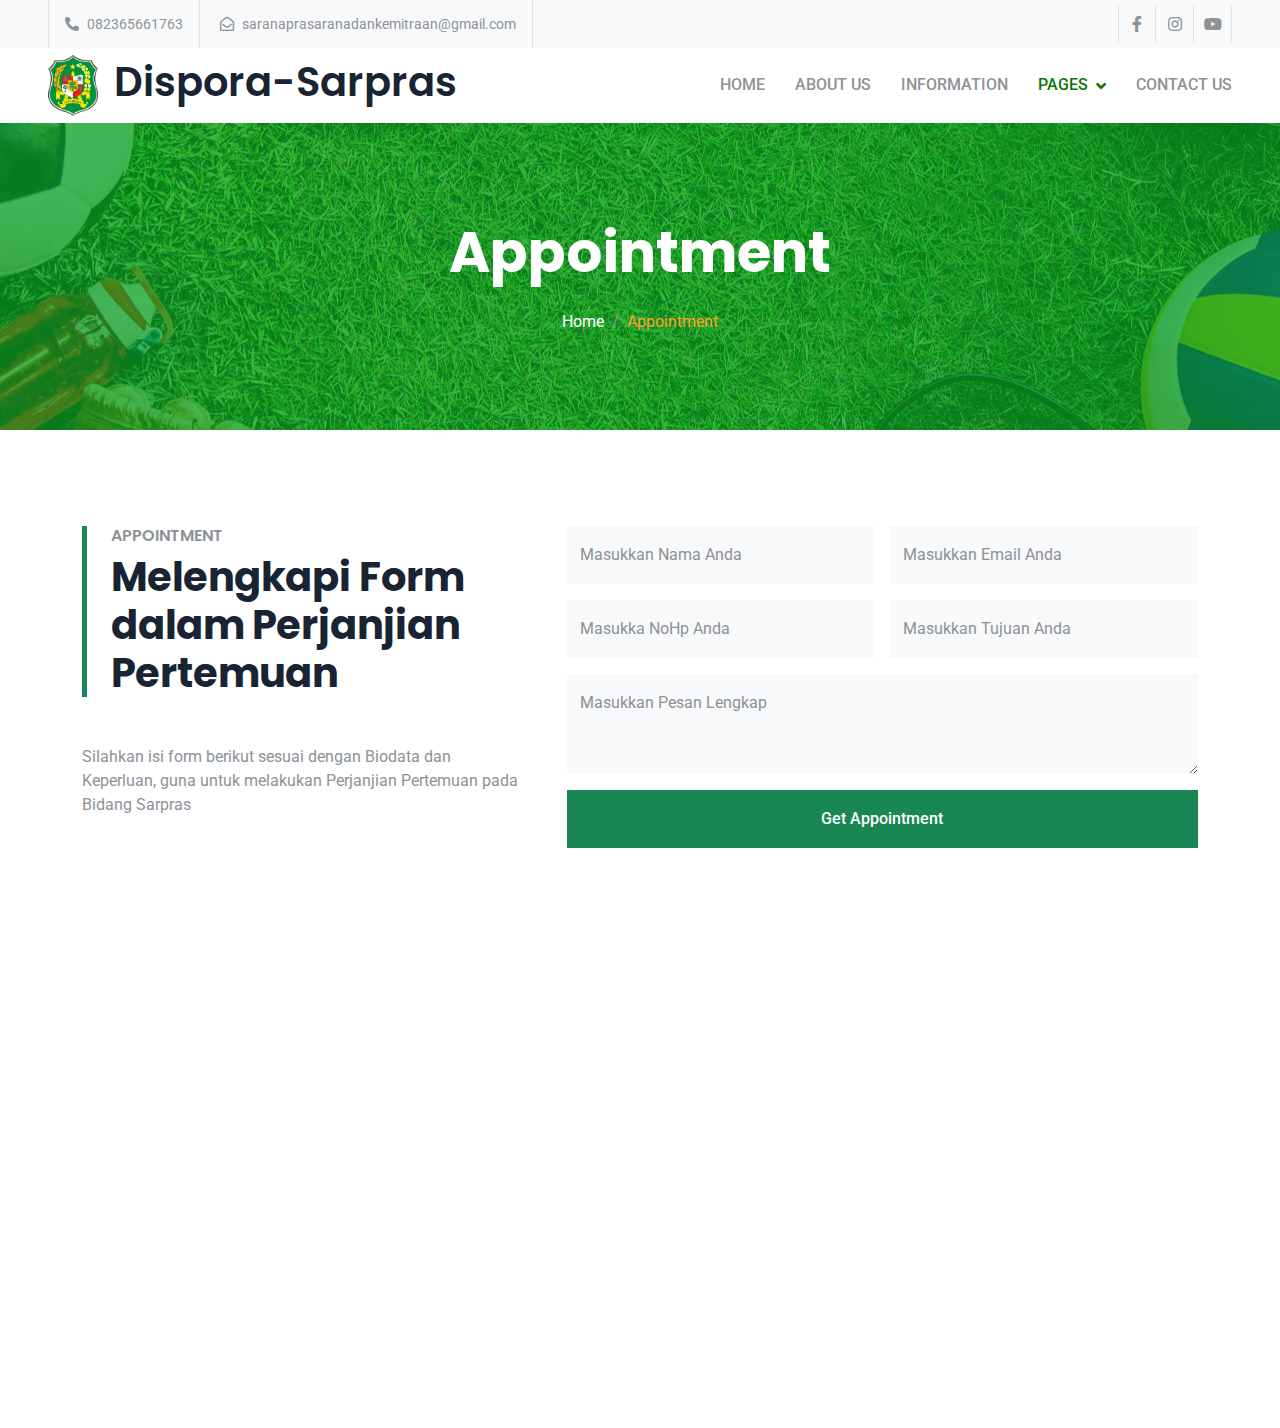
<file: web/appointment.html>
<!DOCTYPE html>
<html lang="en">
  <head>
    <meta charset="utf-8" />
    
    <!-- icon title -->
    <link href="../img/logodispora.png" rel="icon">

    <title>Website-Sarpras</title>
    <meta content="width=device-width, initial-scale=1.0" name="viewport" />
    <meta content="" name="keywords" />
    <meta content="" name="description" />

    <!-- Favicon -->
    <link href="../img/favicon.ico" rel="icon" />

    <!-- Google Web Fonts -->
    <link rel="preconnect" href="https://fonts.googleapis.com" />
    <link rel="preconnect" href="https://fonts.gstatic.com" crossorigin />
    <link
      href="https://fonts.googleapis.com/css2?family=Roboto:wght@400;500&family=Poppins:wght@600;700&display=swap"
      rel="stylesheet"
    />

    <!-- Icon Font Stylesheet -->
    <link
      href="https://cdnjs.cloudflare.com/ajax/libs/font-awesome/5.10.0/css/all.min.css"
      rel="stylesheet"
    />
    <link
      href="https://cdn.jsdelivr.net/npm/bootstrap-icons@1.4.1/font/bootstrap-icons.css"
      rel="stylesheet"
    />

    <!-- Libraries Stylesheet -->
    <link href="../lib/animate/animate.min.css" rel="stylesheet" />
    <link href="../lib/owlcarousel/assets/owl.carousel.min.css" rel="stylesheet" />

    <!-- Customized Bootstrap Stylesheet -->
    <link href="../css/bootstrap.min.css" rel="stylesheet" />

    <!-- Template Stylesheet -->
    <link href="../css/style.css" rel="stylesheet" />
  </head>

  <body>
    <!-- Spinner Start -->
    <div
      id="spinner"
      class="show bg-white position-fixed translate-middle w-100 vh-100 top-50 start-50 d-flex align-items-center justify-content-center"
    >
      <div class="spinner-grow text-primary" role="status"></div>
    </div>
    <!-- Spinner End -->

    <!-- Topbar Start -->
    <div class="container-fluid bg-light p-0">
      <div class="row gx-0 d-none d-lg-flex">
        <div class="col-lg-7 px-5 text-start">
          <div
            class="h-100 d-inline-flex align-items-center border-start border-end px-3"
          >
            <small class="fa fa-phone-alt me-2"></small>
            <small>082365661763</small>
          </div>
          <div class="h-100 d-inline-flex align-items-center border-end px-3">
            <small class="far fa-envelope-open me-2"></small>
            <small>saranaprasaranadankemitraan@gmail.com</small>
          </div>
          <div class="h-100 d-inline-flex align-items-center border-end px-3">
            <small class="far fa-clock me-2"></small>
            <small>Mon - Sat : 08.30 AM - 4.30 PM</small>
          </div>
          <div class="h-100 d-inline-flex align-items-center border-end px-3">
            <small class="far fa-clock me-2"></small>
            <small>Friday : 08.30 AM - 05 PM</small>
          </div>
        </div>
        <div class="col-lg-5 px-5 text-end">
          <div class="h-100 d-inline-flex align-items-center">
            <a class="btn btn-square border-end border-start" href="https://m.facebook.com/dispora.dispora.376?tsid=0.33806257184410815&source=result"
              ><i class="fab fa-facebook-f"></i
            ></a>
            <a class="btn btn-square border-end" href="https://www.instagram.com/dispora_kota_medan/"
              ><i class="fab fa-instagram"></i
            ></a>
            <a class="btn btn-square border-end" href="https://www.youtube.com/channel/UC7QMTHBjwLlf4AtPaxo3VzQ"
              ><i class="fab fa-youtube"></i
            ></a>
          </div>
        </div>
      </div>
    </div>
    <!-- Topbar End -->

    <!-- Navbar Start -->
    <nav
      class="navbar navbar-expand-lg bg-white navbar-light sticky-top px-4 px-lg-5 py-lg-0">
      <a href="../index.html" class="navbar-brand d-flex align-items-center">
        <h1 class="m-0">
          <i class="text-primary me-3"><img src="../img/logodispora.png" alt="" width="50"></i>Dispora-Sarpras
        </h1>
      </a>
      <button
        type="button"
        class="navbar-toggler"
        data-bs-toggle="collapse"
        data-bs-target="#navbarCollapse"
      >
        <span class="navbar-toggler-icon"></span>
      </button>
      <div class="collapse navbar-collapse" id="navbarCollapse">
        <div class="navbar-nav ms-auto py-3 py-lg-0">
          <a href="../index.html" class="nav-item nav-link">Home</a>
          <a href="about.html" class="nav-item nav-link">About Us</a>
          <a href="info.html" class="nav-item nav-link">Information</a>
          <div class="nav-item dropdown">
            <a
              href="#"
              class="nav-link dropdown-toggle active"
              data-bs-toggle="dropdown"
              >Pages</a
            >
            <div class="dropdown-menu bg-light m-0">
              <a href="appointment.html" class="dropdown-item active">Appointment</a>
              <a href="galeri.html" class="dropdown-item">Gallery</a>
              <a href="team.html" class="dropdown-item">Our Team</a>
            </div>
          </div>
          <a href="contact.html" class="nav-item nav-link">Contact Us</a>
        </div>
      </div>
    </nav>
    <!-- Navbar End -->

    <!-- Page Header Start -->
    <div
      class="container-fluid page-header py-5 mb-5 wow fadeIn"
      data-wow-delay="0.1s"
    >
      <div class="container text-center py-5">
        <h1 class="display-4 text-white animated slideInDown mb-4">
          Appointment
        </h1>
        <nav aria-label="breadcrumb animated slideInDown">
          <ol class="breadcrumb justify-content-center mb-0">
            <li class="breadcrumb-item">
              <a class="text-white" href="../index.html">Home</a>
            </li>
            <li class="breadcrumb-item text-primary active" aria-current="page">
              Appointment
            </li>
          </ol>
        </nav>
      </div>
    </div>
    <!-- Page Header End -->

    <!-- Appointment Start -->
    <section id="appointment">
      <div class="container-xxl py-5">
      <div class="container">
        <div class="row g-5">
          <div class="col-lg-5 col-md-6 wow fadeInUp" data-wow-delay="0.1s">
            <div class="border-start border-5 border-success ps-4 mb-5">
              <h6 class="text-body text-uppercase mb-2">Appointment</h6>
                <h1 class="display-6 text-dark mb-0">
                  Melengkapi Form dalam Perjanjian Pertemuan
                </h1>
              </div>
              <p class="text-secondary mb-0">
                Silahkan isi form berikut sesuai dengan
                Biodata dan Keperluan, guna untuk melakukan Perjanjian Pertemuan
                pada Bidang Sarpras
              </p>
            </div>
            <div class="col-lg-7 col-md-6 wow fadeIn" data-wow-delay="0.5s">
              <form 
              id="appointment-form" 
              action="https://formspree.io/f/mlevgraj" 
              method="POST">
                <div class="row g-3">
                  <div class="col-sm-6">
                    <div class="form-floating">
                      <input
                        type="text"
                        name="nama"
                        class="form-control bg-light border-0"
                        id="nama"
                        placeholder="Gurdian Name"
                      />
                      <label for="gname">Masukkan Nama Anda</label>
                    </div>
                  </div>
                  <div class="col-sm-6">
                    <div class="form-floating">
                      <input
                        type="email"
                        name="email"
                        class="form-control bg-light border-0"
                        id="gmail"
                        placeholder="Gurdian Email"
                      />
                      <label for="gmail">Masukkan Email Anda</label>
                    </div>
                  </div>
                  <div class="col-sm-6">
                    <div class="form-floating">
                      <input
                        type="number"
                        name="nohp"
                        class="form-control bg-light border-0"
                        id="nohp"
                        placeholder="Child Name"
                      />
                      <label for="cname">Masukka NoHp Anda</label>
                    </div>
                  </div>
                  <div class="col-sm-6">
                    <div class="form-floating">
                      <input
                        type="text"
                        name="tujuan"
                        class="form-control bg-light border-0"
                        id="tujuan"
                        placeholder="Child Age"
                      />
                      <label for="cage">Masukkan Tujuan Anda</label>
                    </div>
                  </div>
                  <div class="col-12">
                    <div class="form-floating">
                      <textarea
                        class="form-control bg-light border-0"
                        placeholder="Leave a message here"
                        id="message"
                        name="message"
                        style="height: 100px"
                      ></textarea>
                      <label for="message">Masukkan Pesan Lengkap</label>
                    </div>
                  </div>
                  <div class="col-12">
                    <button class="btn btn-success w-100 py-3" type="submit">
                      Get Appointment
                    </button>
                  </div>
                </div>
              </form>
            </div>
          </div>
        </div>
      </div>
      </section>
      <!-- Appointment End -->

    <!-- Footer Start -->
    <div class="container-fluid bg-dark footer mt-5 pt-5 wow fadeIn" data-wow-delay="0.1s">
      <div class="container py-5">
        <div class="row g-5">
          <div class="col-lg-3 col-md-6">
            <h1 class="text-white mb-4">
              <i><img src="../img/logodispora.png" alt="" width="50"></i>Sarpras
            </h1>
            <p>
              Bidang Sarpras adalah Salah satu bidang yang bekerja dari bagian  Dispora
              yang bergerak di Sarana Prasarana dan Kemitraan dalam membantu kinerja Dispora
            </p>
            <div class="d-flex pt-2">
              <a class="btn btn-square btn-outline-success me-1" href="https://m.facebook.com/dispora.dispora.376?tsid=0.33806257184410815&source=result"
                ><i class="fab fa-facebook-f"></i
              ></a>
              <a class="btn btn-square btn-outline-success me-1" href="https://www.instagram.com/dispora_kota_medan/"
                ><i class="fab fa-instagram"></i
              ></a>
              <a class="btn btn-square btn-outline-success me-1" href="https://www.youtube.com/channel/UC7QMTHBjwLlf4AtPaxo3VzQ"
              ><i class="fab fa-youtube"></i
            ></a>
            </div>
          </div>
          <div class="col-lg-3 col-md-6">
            <h4 class="text-light mb-4">Alamat</h4>
            <p>
              <i class="fa fa-map-marker-alt me-3"></i>JL IBUS RAYA NO 129B
            </p>
            <p><i class="fa fa-phone-alt me-3"></i>082365661763</p>
            <p><i class="fa fa-envelope me-3"></i>saranaprasarana<br>dankemitraan@gmail.com</p>
          </div>
          <div class="col-lg-3 col-md-6">
            <h4 class="text-light mb-4">Link Navbar</h4>
            <a class="btn btn-link" href="../web/galeri.html">Gallery</a>
            <a class="btn btn-link" href="..//web/team.html">Our Team</a>
            <a class="btn btn-link" href="../web/contact.html">contact Us</a>
            <a class="btn btn-link" href="../web/about.html">About Us</a>
            <a class="btn btn-link" href="../web/info.html">Information</a>
            <a class="btn btn-link" href="../index.html">Home</a>
          </div>
          <div class="col-lg-3 col-md-6">
            <h4 class="text-light mb-4">Pesan baru</h4>
            <p>Silahkan meneruskan Informasi Dibawah ini.</p>
            <div class="position-relative mx-auto" style="max-width: 400px">
              <a href="contact.html" class="btn btn-success">Contact Us</a >
              </button>
            </div>
          </div>
        </div>
      </div>
      <div class="container-fluid copyright">
        <div class="container">
          <div class="row">
            <div class="col-md-6 text-center text-md-start mb-3 mb-md-0">
              &copy; <a href="../index.html" class="text-success">Dinas Pemuda dan Olahraga</a>, Sarpras Website.
            </div>
          </div>
        </div>
      </div>
    </div>
    <!-- Footer End -->

    <!-- Back to Top -->
    <a href="#appointment" class="btn btn-success back-to-top"
      ><i class="bi bi-arrow-up"></i
    ></a>

    <!-- JavaScript Libraries -->
    <script src="https://code.jquery.com/jquery-3.4.1.min.js"></script>
    <script src="https://cdn.jsdelivr.net/npm/bootstrap@5.0.0/dist/js/bootstrap.bundle.min.js"></script>
    <script src="../lib/wow/wow.min.js"></script>
    <script src="../lib/easing/easing.min.js"></script>
    <script src="../lib/waypoints/waypoints.min.js"></script>
    <script src="../lib/owlcarousel/owl.carousel.min.js"></script>

    <!-- Template Javascript -->
    <script src="../js/main.js"></script>
    <!-- <script src="../js/script.js"></script> -->
  </body>
</html>
</file>
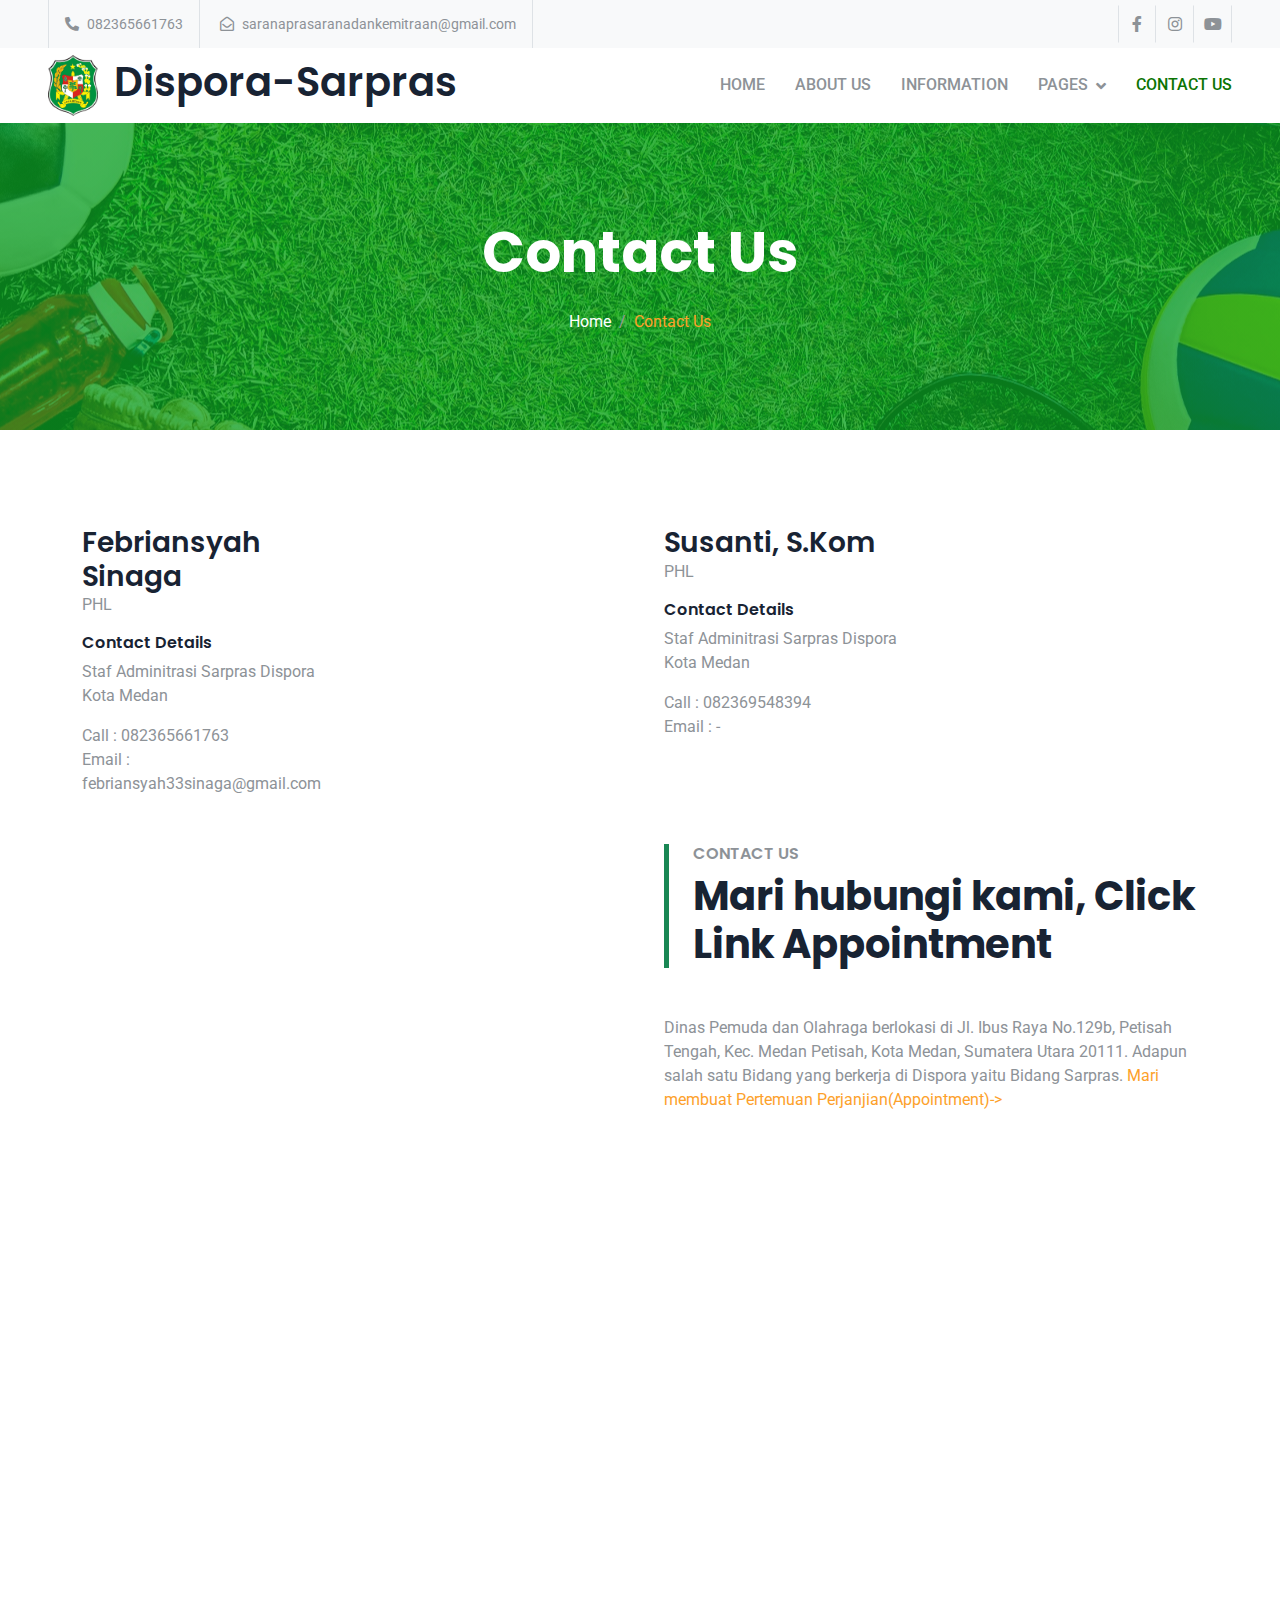
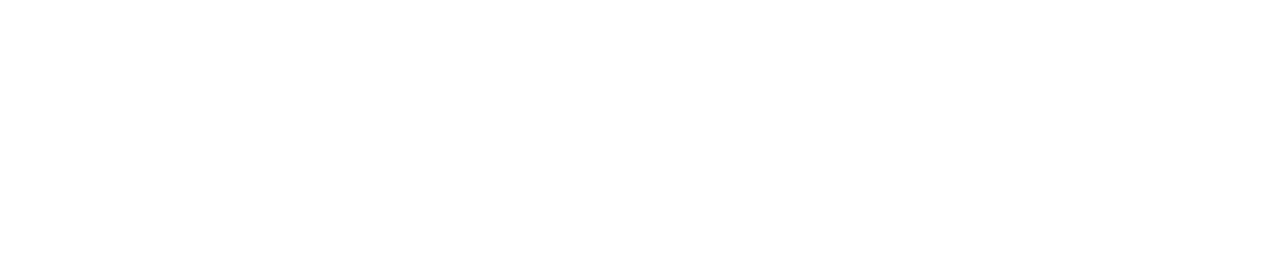
<file: web/contact.html>
<!DOCTYPE html>
<html lang="en">
  <head>
    <meta charset="utf-8" />
    
    <!-- icon title -->
    <link href="../img/logodispora.png" rel="icon">

    <title>Website-Sarpras</title>
    <meta content="width=device-width, initial-scale=1.0" name="viewport" />
    <meta content="" name="keywords" />
    <meta content="" name="description" />

    <!-- Favicon -->
    <link href="../img/favicon.ico" rel="icon" />

    <!-- Google Web Fonts -->
    <link rel="preconnect" href="https://fonts.googleapis.com" />
    <link rel="preconnect" href="https://fonts.gstatic.com" crossorigin />
    <link
      href="https://fonts.googleapis.com/css2?family=Roboto:wght@400;500&family=Poppins:wght@600;700&display=swap"
      rel="stylesheet"
    />

    <!-- Icon Font Stylesheet -->
    <link
      href="https://cdnjs.cloudflare.com/ajax/libs/font-awesome/5.10.0/css/all.min.css"
      rel="stylesheet"
    />
    <link
      href="https://cdn.jsdelivr.net/npm/bootstrap-icons@1.4.1/font/bootstrap-icons.css"
      rel="stylesheet"
    />

    <!-- Libraries Stylesheet -->
    <link href="../lib/animate/animate.min.css" rel="stylesheet" />
    <link href="../lib/owlcarousel/assets/owl.carousel.min.css" rel="stylesheet" />

    <!-- Customized Bootstrap Stylesheet -->
    <link href="../css/bootstrap.min.css" rel="stylesheet" />

    <!-- Template Stylesheet -->
    <link href="../css/style.css" rel="stylesheet" />
  </head>

  <body>
    <!-- Spinner Start -->
    <div
      id="spinner"
      class="show bg-white position-fixed translate-middle w-100 vh-100 top-50 start-50 d-flex align-items-center justify-content-center"
    >
      <div class="spinner-grow text-primary" role="status"></div>
    </div>
    <!-- Spinner End -->

    <!-- Topbar Start -->
    <div class="container-fluid bg-light p-0">
      <div class="row gx-0 d-none d-lg-flex">
        <div class="col-lg-7 px-5 text-start">
          <div
            class="h-100 d-inline-flex align-items-center border-start border-end px-3"
          >
            <small class="fa fa-phone-alt me-2"></small>
            <small>082365661763</small>
          </div>
          <div class="h-100 d-inline-flex align-items-center border-end px-3">
            <small class="far fa-envelope-open me-2"></small>
            <small>saranaprasaranadankemitraan@gmail.com</small>
          </div>
          <div class="h-100 d-inline-flex align-items-center border-end px-3">
            <small class="far fa-clock me-2"></small>
            <small>Mon - Sat : 08.30 AM - 04.30 PM</small>
          </div>
          <div class="h-100 d-inline-flex align-items-center border-end px-3">
            <small class="far fa-clock me-2"></small>
            <small>Friday : 08.30 AM - 05 PM</small>
          </div>
        </div>
        <div class="col-lg-5 px-5 text-end">
          <div class="h-100 d-inline-flex align-items-center">
            <a class="btn btn-square border-end border-start" href="https://m.facebook.com/dispora.dispora.376?tsid=0.33806257184410815&source=result"
              ><i class="fab fa-facebook-f"></i
            ></a>
            <a class="btn btn-square border-end" href="https://www.instagram.com/dispora_kota_medan/"
              ><i class="fab fa-instagram"></i
            ></a>
            <a class="btn btn-square border-end" href="https://www.youtube.com/channel/UC7QMTHBjwLlf4AtPaxo3VzQ"
              ><i class="fab fa-youtube"></i
            ></a>
          </div>
        </div>
      </div>
    </div>
    <!-- Topbar End -->

    <!-- Navbar Start -->
    <nav
      class="navbar navbar-expand-lg bg-white navbar-light sticky-top px-4 px-lg-5 py-lg-0">
      <a href="../index.html" class="navbar-brand d-flex align-items-center">
        <h1 class="m-0">
          <i class="text-primary me-3"><img src="../img/logodispora.png" alt="" width="50"></i>Dispora-Sarpras
        </h1>
      </a>
      <button
        type="button"
        class="navbar-toggler"
        data-bs-toggle="collapse"
        data-bs-target="#navbarCollapse"
      >
        <span class="navbar-toggler-icon"></span>
      </button>
      <div class="collapse navbar-collapse" id="navbarCollapse">
        <div class="navbar-nav ms-auto py-3 py-lg-0">
          <a href="../index.html" class="nav-item nav-link">Home</a>
          <a href="about.html" class="nav-item nav-link">About Us</a>
          <a href="info.html" class="nav-item nav-link">Information</a>
          <div class="nav-item dropdown">
            <a
              href="#"
              class="nav-link dropdown-toggle"
              data-bs-toggle="dropdown"
              >Pages</a
            >
            <div class="dropdown-menu bg-light m-0">
              <a href="appointment.html" class="dropdown-item">Appointment</a>
              <a href="galeri.html" class="dropdown-item">Gallery</a>
              <a href="team.html" class="dropdown-item">Our Team</a>
            </div>
          </div>
          <a href="contact.html" class="nav-item nav-link active">Contact Us</a>
        </div>
      </div>
    </nav>
    <!-- Navbar End -->

    <!-- Page Header Start -->
    <div
      class="container-fluid page-header py-5 mb-5 wow fadeIn"
      data-wow-delay="0.1s"
    >
      <div class="container text-center py-5">
        <h1 class="display-4 text-white animated slideInDown mb-4">
          Contact Us
        </h1>
        <nav aria-label="breadcrumb animated slideInDown">
          <ol class="breadcrumb justify-content-center mb-0">
            <li class="breadcrumb-item">
              <a class="text-white" href="../index.html">Home</a>
            </li>
            <li class="breadcrumb-item text-primary active" aria-current="page">
              Contact Us
            </li>
          </ol>
        </nav>
      </div>
    </div>
    <!-- Page Header End -->

    <!-- Contact Start -->
    <section id="contact">
      <div class="container-xxl py-5">
        <div class="container">
          <div class="row g-5">
            <div class="col-lg-6 wow fadeInUp" data-wow-delay="0.1s">
              <div class="row g-4 align-items-center">
                <!-- <div class="col-sm-6">
                  <img class="img-fluid" src="../img/white2.jpg" alt="" />
                </div> -->
                <div class="col-sm-6">
                  <h3 class="mb-0">Febriansyah Sinaga</h3>
                  <p>PHL</p>
                  <h6>Contact Details</h6>
                  <p>
                    Staf Adminitrasi Sarpras Dispora Kota Medan
                  </p>
                  <p class="mb-0">Call : 082365661763</p>
                  <p class="mb-0">Email : febriansyah33sinaga@gmail.com</p>
                </div>
              </div>
            </div>
            <div class="col-lg-6 wow fadeInUp" data-wow-delay="0.1s">
              <div class="row g-4 align-items-center">
                <!-- <div class="col-sm-6">
                  <img class="img-fluid" src="../img/white2.jpg" alt="" />
                </div> -->
                <div class="col-sm-6">
                  <h3 class="mb-0">Susanti, S.Kom</h3>
                  <p>PHL</p>
                  <h6>Contact Details</h6>
                  <p>
                    Staf Adminitrasi Sarpras Dispora Kota Medan
                  </p>
                  <p class="mb-0">Call : 082369548394</p>
                  <p class="mb-0">Email : -</p>
                </div>
              </div>
            </div>
            <div
              class="col-lg-6 wow fadeInUp"
              data-wow-delay="0.1s"
              style="min-height: 450px"
            >
              <div class="position-relative h-100">
                <iframe
                  class="position-relative w-100 h-100"
                  src="https://www.google.com/maps/embed?pb=!1m18!1m12!1m3!1d15927.96652839627!2d98.65653596977538!3d3.5893938000000056!2m3!1f0!2f0!3f0!3m2!1i1024!2i768!4f13.1!3m3!1m2!1s0x303131d74a3fcd35%3A0x8137b20732f1cf39!2sJl.%20Ibus%20Raya%20No.129b%2C%20Petisah%20Tengah%2C%20Kec.%20Medan%20Petisah%2C%20Kota%20Medan%2C%20Sumatera%20Utara%2020111!5e0!3m2!1sid!2sid!4v1661443657776!5m2!1sid!2sid" width="600" height="450" style="border:0;" allowfullscreen="" loading="lazy" referrerpolicy="no-referrer-when-downgrade"
                  frameborder="0"
                  style="min-height: 450px; border: 0"
                  allowfullscreen=""
                  aria-hidden="false"
                  tabindex="0"
                ></iframe>
              </div>
            </div>
            <div class="col-lg-6 wow fadeInUp" data-wow-delay="0.5s">
              <div class="border-start border-5 border-success ps-4 mb-5">
                <h6 class="text-body text-uppercase mb-2">Contact Us</h6>
                <h1 class="display-6 mb-0">
                  Mari hubungi kami, Click Link Appointment
                </h1>
              </div>
              <p class="mb-4">
                Dinas Pemuda dan Olahraga  berlokasi di Jl. Ibus Raya No.129b, Petisah Tengah, Kec. Medan Petisah, 
                Kota Medan, Sumatera Utara 20111. Adapun salah satu Bidang yang berkerja di Dispora yaitu Bidang Sarpras.
                <a href="appointment.html">Mari membuat Pertemuan Perjanjian(Appointment)-></a>
              </p>
            </div>
          </div>
        </div>
      </div>
    </section>
      <!-- Contact End -->

    <!-- Footer Start -->
    <div class="container-fluid bg-dark footer mt-5 pt-5 wow fadeIn" data-wow-delay="0.1s">
      <div class="container py-5">
        <div class="row g-5">
          <div class="col-lg-3 col-md-6">
            <h1 class="text-white mb-4">
              <i><img src="../img/logodispora.png" alt="" width="50"></i>Sarpras
            </h1>
            <p>
              Bidang Sarpras adalah Salah satu bidang yang bekerja dari bagian  Dispora
              yang bergerak di Sarana Prasarana dan Kemitraan dalam membantu kinerja Dispora
            </p>
            <div class="d-flex pt-2">
              <a class="btn btn-square btn-outline-success me-1" href="https://m.facebook.com/dispora.dispora.376?tsid=0.33806257184410815&source=result"
                ><i class="fab fa-facebook-f"></i
              ></a>
              <a class="btn btn-square btn-outline-success me-1" href="https://www.instagram.com/dispora_kota_medan/"
                ><i class="fab fa-instagram"></i
              ></a>
              <a class="btn btn-square btn-outline-success me-1" href="https://www.youtube.com/channel/UC7QMTHBjwLlf4AtPaxo3VzQ"
              ><i class="fab fa-youtube"></i
            ></a>
            </div>
          </div>
          <div class="col-lg-3 col-md-6">
            <h4 class="text-light mb-4">Alamat</h4>
            <p>
              <i class="fa fa-map-marker-alt me-3"></i>JL IBUS RAYA NO 129B
            </p>
            <p><i class="fa fa-phone-alt me-3"></i>082365661763</p>
            <p><i class="fa fa-envelope me-3"></i>saranaprasarana<br>dankemitraan@gmail.com</p>
          </div>
          <div class="col-lg-3 col-md-6">
            <h4 class="text-light mb-4">Link Navbar</h4>
            <a class="btn btn-link" href="../web/about.html">About Us</a>
            <a class="btn btn-link" href="../web/info.html">Information</a>
            <a class="btn btn-link" href="../web/appointment.html">Appointment</a>
            <a class="btn btn-link" href="../web/galeri.html">Gallery</a>
            <a class="btn btn-link" href="../web/team.html">Our Team</a>
            <a class="btn btn-link" href="../index.html">Home</a>
          </div>
          <div class="col-lg-3 col-md-6">
            <h4 class="text-light mb-4">Pesan baru</h4>
            <p>Silahkan meneruskan Informasi Dibawah ini.</p>
            <div class="position-relative mx-auto" style="max-width: 400px">
              <a href="contact.html" class="btn btn-success">Contact Us</a >
              </button>
            </div>
          </div>
        </div>
      </div>
      <div class="container-fluid copyright">
        <div class="container">
          <div class="row">
            <div class="col-md-6 text-center text-md-start mb-3 mb-md-0">
              &copy; <a href="../index.html" class="text-success">Dinas Pemuda dan Olahraga</a>, Sarpras Website.
            </div>
          </div>
        </div>
      </div>
    </div>
    <!-- Footer End -->

    <!-- Back to Top -->
    <a href="#contact" class="btn btn-success back-to-top"
      ><i class="bi bi-arrow-up"></i
    ></a>

    <!-- JavaScript Libraries -->
    <script src="https://code.jquery.com/jquery-3.4.1.min.js"></script>
    <script src="https://cdn.jsdelivr.net/npm/bootstrap@5.0.0/dist/js/bootstrap.bundle.min.js"></script>
    <script src="../lib/wow/wow.min.js"></script>
    <script src="../lib/easing/easing.min.js"></script>
    <script src="../lib/waypoints/waypoints.min.js"></script>
    <script src="../lib/owlcarousel/owl.carousel.min.js"></script>

    <!-- Template Javascript -->
    <script src="../js/main.js"></script>
    <script src="../js/main.js"></script>
  </body>
</html>
</file>
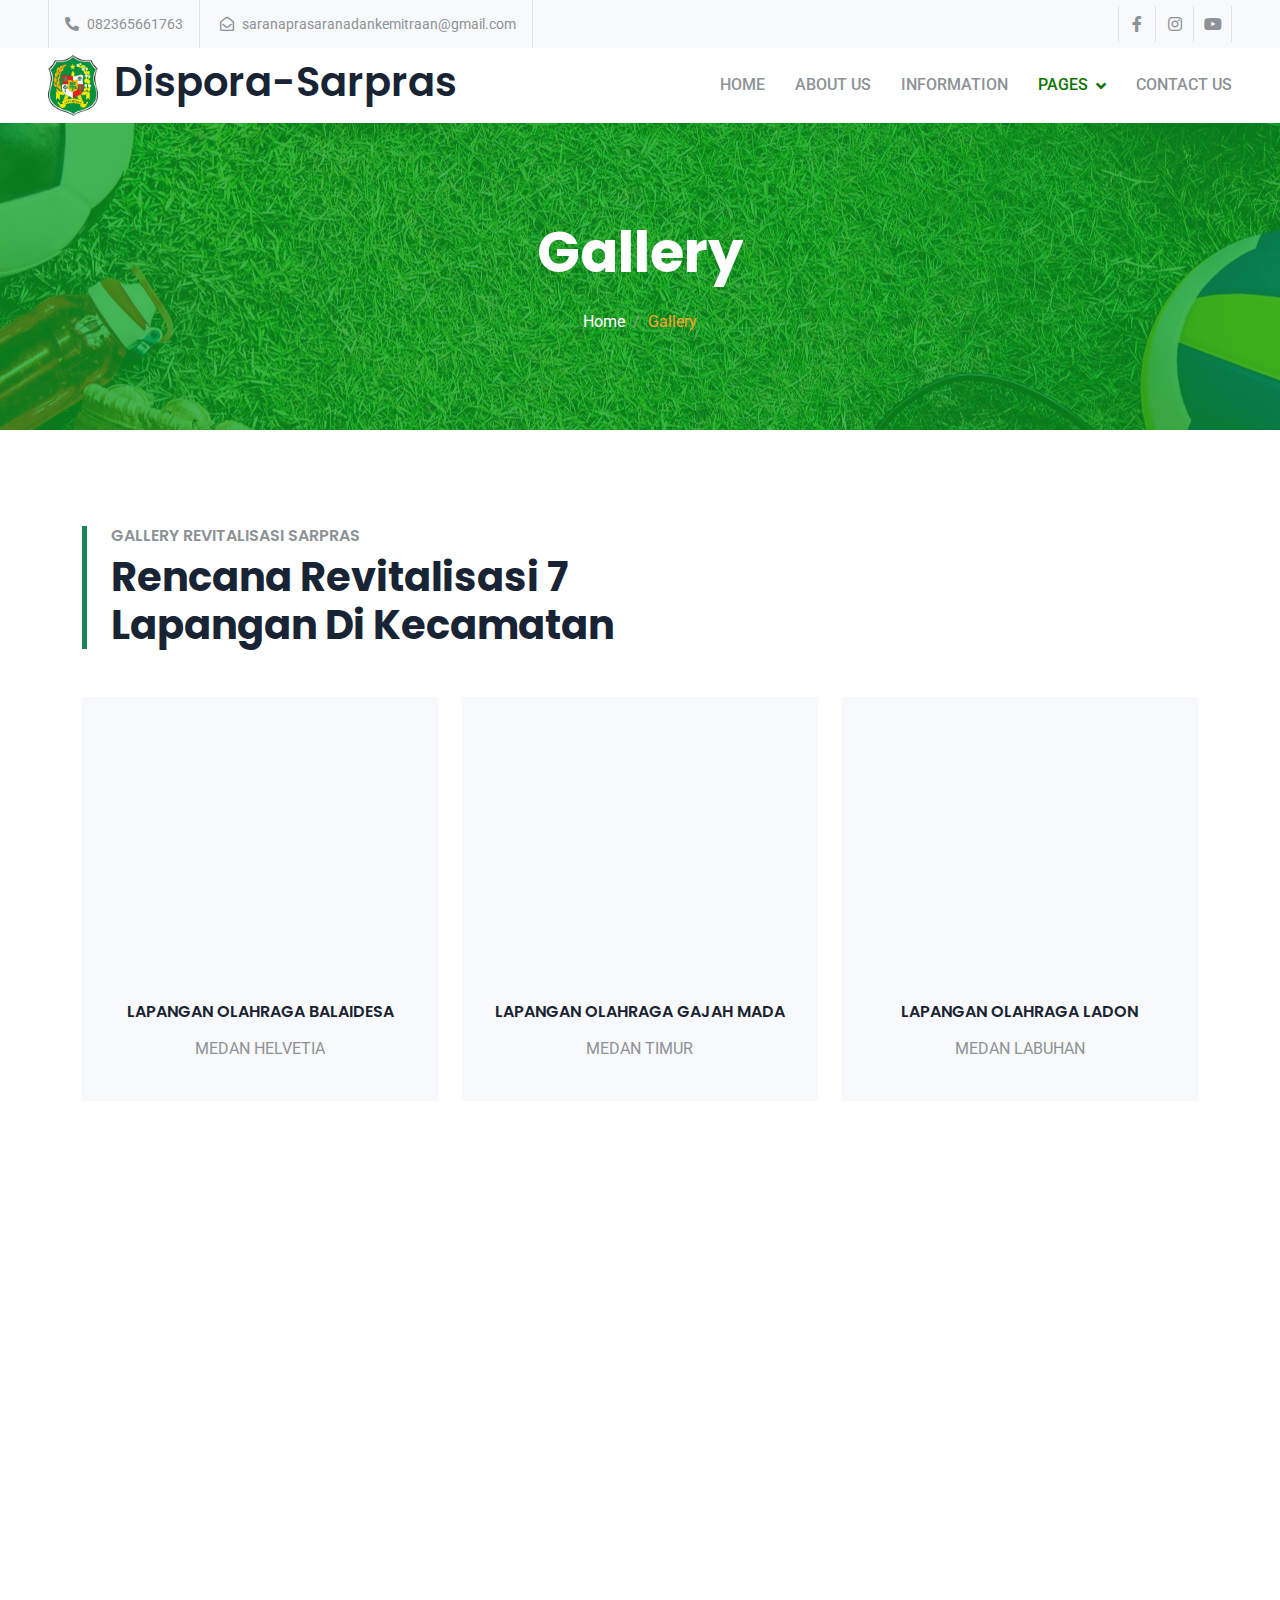
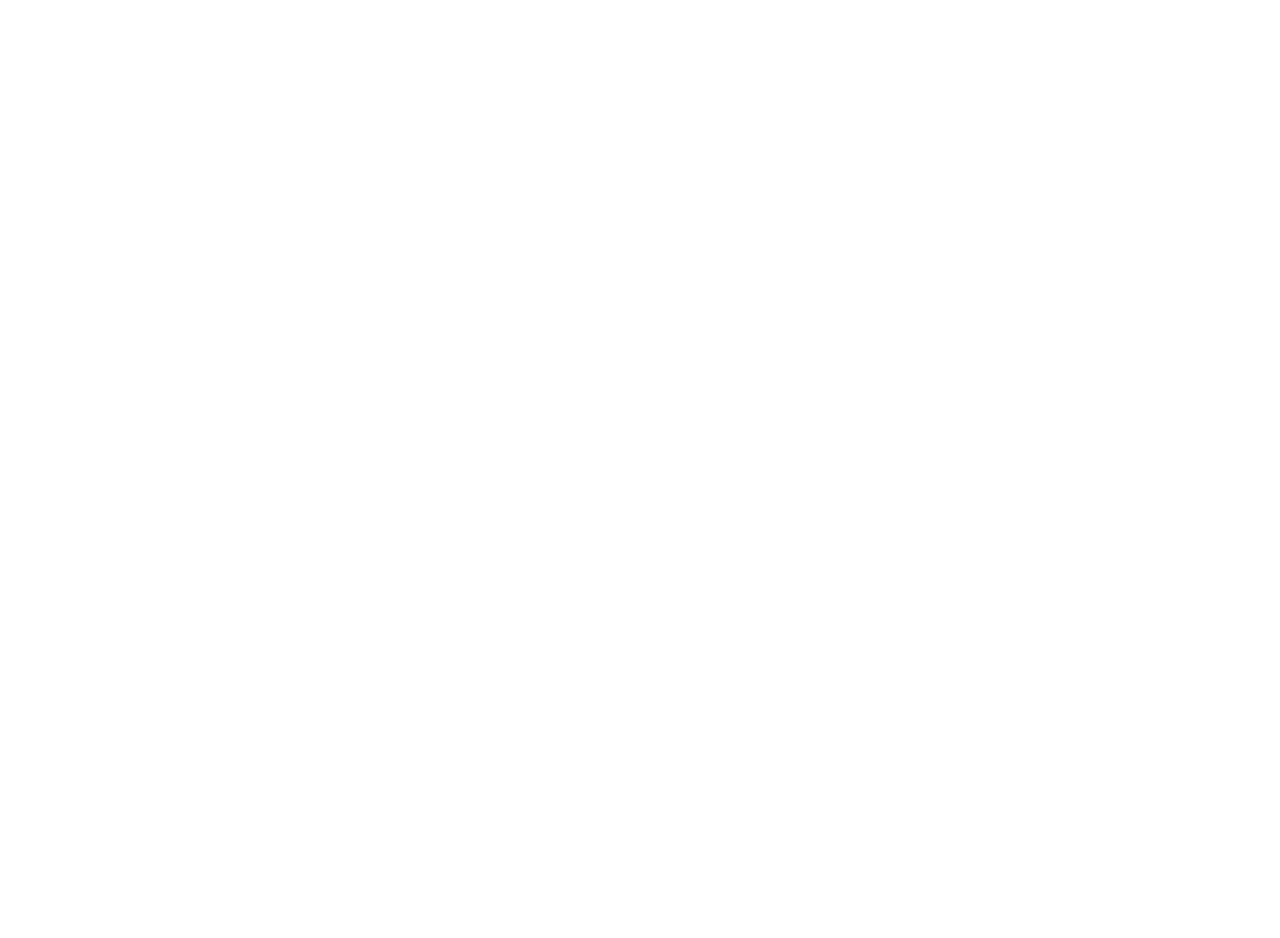
<file: web/galeri.html>
<!DOCTYPE html>
<html lang="en">
  <head>
    <meta charset="utf-8" />
    
    <!-- icon title -->
    <link href="../img/logodispora.png" rel="icon">

    <title>Website-Sarpras</title>
    <meta content="width=device-width, initial-scale=1.0" name="viewport" />
    <meta content="" name="keywords" />
    <meta content="" name="description" />

    <!-- Favicon -->
    <link href="../img/favicon.ico" rel="icon" />

    <!-- Google Web Fonts -->
    <link rel="preconnect" href="https://fonts.googleapis.com" />
    <link rel="preconnect" href="https://fonts.gstatic.com" crossorigin />
    <link
      href="https://fonts.googleapis.com/css2?family=Roboto:wght@400;500&family=Poppins:wght@600;700&display=swap"
      rel="stylesheet"
    />

    <!-- Icon Font Stylesheet -->
    <link
      href="https://cdnjs.cloudflare.com/ajax/libs/font-awesome/5.10.0/css/all.min.css"
      rel="stylesheet"
    />
    <link
      href="https://cdn.jsdelivr.net/npm/bootstrap-icons@1.4.1/font/bootstrap-icons.css"
      rel="stylesheet"
    />

    <!-- Libraries Stylesheet -->
    <link href="../lib/animate/animate.min.css" rel="stylesheet" />
    <link href="../lib/owlcarousel/assets/owl.carousel.min.css" rel="stylesheet" />

    <!-- Customized Bootstrap Stylesheet -->
    <link href="../css/bootstrap.min.css" rel="stylesheet" />

    <!-- Template Stylesheet -->
    <link href="../css/style.css" rel="stylesheet" />
  </head>

  <body>
    <!-- Spinner Start -->
    <div
      id="spinner"
      class="show bg-white position-fixed translate-middle w-100 vh-100 top-50 start-50 d-flex align-items-center justify-content-center"
    >
      <div class="spinner-grow text-primary" role="status"></div>
    </div>
    <!-- Spinner End -->

    <!-- Topbar Start -->
    <div class="container-fluid bg-light p-0">
      <div class="row gx-0 d-none d-lg-flex">
        <div class="col-lg-7 px-5 text-start">
          <div
            class="h-100 d-inline-flex align-items-center border-start border-end px-3"
          >
            <small class="fa fa-phone-alt me-2"></small>
            <small>082365661763</small>
          </div>
          <div class="h-100 d-inline-flex align-items-center border-end px-3">
            <small class="far fa-envelope-open me-2"></small>
            <small>saranaprasaranadankemitraan@gmail.com</small>
          </div>
          <div class="h-100 d-inline-flex align-items-center border-end px-3">
            <small class="far fa-clock me-2"></small>
            <small>Mon - Sat : 08.30 AM - 04.30 PM</small>
          </div>
          <div class="h-100 d-inline-flex align-items-center border-end px-3">
            <small class="far fa-clock me-2"></small>
            <small>Friday : 08.30 AM - 05 PM</small>
          </div>
        </div>
        <div class="col-lg-5 px-5 text-end">
          <div class="h-100 d-inline-flex align-items-center">
            <a class="btn btn-square border-end border-start" href="https://m.facebook.com/dispora.dispora.376?tsid=0.33806257184410815&source=result"
              ><i class="fab fa-facebook-f"></i
            ></a>
            <a class="btn btn-square border-end" href="https://www.instagram.com/dispora_kota_medan/"
              ><i class="fab fa-instagram"></i
            ></a>
            <a class="btn btn-square border-end" href="https://www.youtube.com/channel/UC7QMTHBjwLlf4AtPaxo3VzQ"
              ><i class="fab fa-youtube"></i
            ></a>
          </div>
        </div>
      </div>
    </div>
    <!-- Topbar End -->

    <!-- Navbar Start -->
    <nav
      class="navbar navbar-expand-lg bg-white navbar-light sticky-top px-4 px-lg-5 py-lg-0">
      <a href="../index.html" class="navbar-brand d-flex align-items-center">
        <h1 class="m-0">
          <i class="text-primary me-3"><img src="../img/logodispora.png" alt="" width="50"></i>Dispora-Sarpras
        </h1>
      </a>
      <button
        type="button"
        class="navbar-toggler"
        data-bs-toggle="collapse"
        data-bs-target="#navbarCollapse"
      >
        <span class="navbar-toggler-icon"></span>
      </button>
      <div class="collapse navbar-collapse" id="navbarCollapse">
        <div class="navbar-nav ms-auto py-3 py-lg-0">
          <a href="../index.html" class="nav-item nav-link">Home</a>
          <a href="about.html" class="nav-item nav-link">About Us</a>
          <a href="info.html" class="nav-item nav-link">Information</a>
          <div class="nav-item dropdown">
            <a
              href="#"
              class="nav-link dropdown-toggle active"
              data-bs-toggle="dropdown"
              >Pages</a
            >
            <div class="dropdown-menu bg-light m-0">
              <a href="appointment.html" class="dropdown-item">Appointment</a>
              <a href="galeri.html" class="dropdown-item active">Galery</a>
              <a href="team.html" class="dropdown-item">Our Team</a>
            </div>
          </div>
          <a href="contact.html" class="nav-item nav-link">Contact Us</a>
        </div>
      </div>
    </nav>
    <!-- Navbar End -->

    <!-- Page Header Start -->
    <div
      class="container-fluid page-header py-5 mb-5 wow fadeIn"
      data-wow-delay="0.1s"
    >
      <div class="container text-center py-5">
        <h1 class="display-4 text-white animated slideInDown mb-4">
          Gallery
        </h1>
        <nav aria-label="breadcrumb animated slideInDown">
          <ol class="breadcrumb justify-content-center mb-0">
            <li class="breadcrumb-item">
              <a class="text-white" href="../index.html">Home</a>
            </li>
            <li class="breadcrumb-item text-primary active" aria-current="page">
              Gallery
            </li>
          </ol>
        </nav>
      </div>
    </div>
    <!-- Page Header End -->

<!-- Galery Start -->
<section id="galeri">
  <div class="container-xxl py-5">
    <div class="container">
      <div class="row g-5 align-items-end mb-5">
        <div class="col-lg-6 wow fadeInUp" data-wow-delay="0.1s">
          <div class="border-start border-5 border-success ps-4">
            <h6 class="text-body text-uppercase mb-2">Gallery Revitalisasi Sarpras</h6>
            <h1 class="display-6 mb-0">
              Rencana Revitalisasi 7 Lapangan Di Kecamatan
            </h1>
          </div>
        </div>
      </div>
      <div class="row g-4 justify-content-center">
        <div class="col-lg-4 col-md-6 wow fadeInUp" data-wow-delay="0.1s">
          <div class="service-item bg-light overflow-hidden h-60">
          <!-- Button trigger modal -->
          <button type="button" class="btn" data-bs-toggle="modal" data-bs-target="#exampleModal">
            <iframe width="410" height="260" src="https://www.youtube.com/embed/mDfktKCu72Q"  frameborder="0" allowfullscreen></iframe>
          </button>
            <div class="service-text position-relative text-center h-60 p-4">
              <h6 class="mb-3">LAPANGAN OLAHRAGA BALAIDESA</h6>
              <p>
                MEDAN HELVETIA
              </p>
            </div>
          </div>
        </div>
        <div class="col-lg-4 col-md-6 wow fadeInUp" data-wow-delay="0.1s">
            <div class="service-item bg-light overflow-hidden h-60">
              <button type="button" class="btn " data-bs-toggle="modal" data-bs-target="#exampleModal">
                <iframe width="410" height="260" src="https://www.youtube.com/embed/1En23LDiLKE"  frameborder="0" allowfullscreen></iframe>
              </button>
              <div class="service-text position-relative text-center h-60 p-4">
                <h6 class="mb-3">LAPANGAN OLAHRAGA GAJAH MADA</h6>
                <p>
                    MEDAN TIMUR
                </p>
              </div>
            </div>
          </div>
          <div class="col-lg-4 col-md-6 wow fadeInUp" data-wow-delay="0.1s">
            <div class="service-item bg-light overflow-hidden h-60">
              <button type="button" class="btn " data-bs-toggle="modal" data-bs-target="#exampleModal">
                <iframe width="410" height="260" src="https://www.youtube.com/embed/NI2oPgr2Q_4"  frameborder="0" allowfullscreen></iframe>
              </button>
              <div class="service-text position-relative text-center h-60 p-4">
                <h6 class="mb-3">LAPANGAN OLAHRAGA LADON</h6>
                <p>
                    MEDAN LABUHAN
                </p>
              </div>
            </div>
          </div>
          <div class="col-lg-4 col-md-6 wow fadeInUp" data-wow-delay="0.1s">
            <div class="service-item bg-light overflow-hidden h-60">
              <button type="button" class="btn " data-bs-toggle="modal" data-bs-target="#exampleModal">
                <iframe width="410" height="260" src="https://www.youtube.com/embed/HsCwaeDsb-s"  frameborder="0" allowfullscreen></iframe>
              </button>
              <div class="service-text position-relative text-center h-60 p-4">
                <h6 class="mb-3">LAPANGAN OLAHRAGA</h6>
                <p>
                    MEDAN TUNTUNGAN
                </p>
              </div>
            </div>
          </div>
          <div class="col-lg-4 col-md-6 wow fadeInUp" data-wow-delay="0.1s">
            <div class="service-item bg-light overflow-hidden h-60">
              <button type="button" class="btn " data-bs-toggle="modal" data-bs-target="#exampleModal">
                <iframe width="410" height="260" src="https://www.youtube.com/embed/-bvFcisaICs"  frameborder="0" allowfullscreen></iframe>
              </button>
              <div class="service-text position-relative text-center h-60 p-4">
                <h6 class="mb-3">LAPANGAN OLAHRAGA PERTIWI</h6>
                <p>
                  MEDAN BARAT
                </p>
              </div>
            </div>
          </div>
          <div class="col-lg-4 col-md-6 wow fadeInUp" data-wow-delay="0.1s">
            <div class="service-item bg-light overflow-hidden h-60">
              <button type="button" class="btn " data-bs-toggle="modal" data-bs-target="#exampleModal">
                <iframe width="410" height="260" src="https://www.youtube.com/embed/52qTDwejFXc"  frameborder="0" allowfullscreen></iframe>
              </button>
              <div class="service-text position-relative text-center h-60 p-4">
                <h6 class="mb-3">LAPANGAN OLAHRAGA RENGAS PULAU</h6>
                <p>
                  MEDAN MARELAN
                </p>
              </div>
            </div>
          </div>
          <div class="col-lg-4 col-md-6 wow fadeInUp" data-wow-delay="0.1s">
            <div class="service-item bg-light overflow-hidden h-60">
              <button type="button" class="btn " data-bs-toggle="modal" data-bs-target="#exampleModal">
                <iframe width="410" height="260" src="https://www.youtube.com/embed/S7KJDdI9pFA"  frameborder="0" allowfullscreen></iframe>
              </button>
              <div class="service-text position-relative text-center h-60 p-4">
                <h6 class="mb-3">LAPANGAN OLAHRAGA SEJATI</h6>
                <p>
                  MEDAN JOHOR
                </p>
              </div>
            </div>
          </div>
      </div>
    </div>
  </div>
  </section>
  <!-- Galery End -->

    <!-- Footer Start -->
    <div class="container-fluid bg-dark footer mt-5 pt-5 wow fadeIn" data-wow-delay="0.1s">
      <div class="container py-5">
        <div class="row g-5">
          <div class="col-lg-3 col-md-6">
            <h1 class="text-white mb-4">
              <i><img src="../img/logodispora.png" alt="" width="50"></i>Sarpras
            </h1>
            <p>
              Bidang Sarpras adalah Salah satu bidang yang bekerja dari bagian  Dispora
              yang bergerak di Sarana Prasarana dan Kemitraan dalam membantu kinerja Dispora
            </p>
            <div class="d-flex pt-2">
              <a class="btn btn-square btn-outline-success me-1" href="https://m.facebook.com/dispora.dispora.376?tsid=0.33806257184410815&source=result"
                ><i class="fab fa-facebook-f"></i
              ></a>
              <a class="btn btn-square btn-outline-success me-1" href="https://www.instagram.com/dispora_kota_medan/"
                ><i class="fab fa-instagram"></i
              ></a>
              <a class="btn btn-square btn-outline-success me-1" href="https://www.youtube.com/channel/UC7QMTHBjwLlf4AtPaxo3VzQ"
              ><i class="fab fa-youtube"></i
            ></a>
            </div>
          </div>
          <div class="col-lg-3 col-md-6">
            <h4 class="text-light mb-4">Alamat</h4>
            <p>
              <i class="fa fa-map-marker-alt me-3"></i>JL IBUS RAYA NO 129B
            </p>
            <p><i class="fa fa-phone-alt me-3"></i>082365661763</p>
            <p><i class="fa fa-envelope me-3"></i>saranaprasarana<br>dankemitraan@gmail.com</p>
          </div>
          <div class="col-lg-3 col-md-6">
            <h4 class="text-light mb-4">Link Navbar</h4>
            <a class="btn btn-link" href="../web/team.html">Our Team</a>
            <a class="btn btn-link" href="../web/contact.html">Contact Us</a>
            <a class="btn btn-link" href="../web/about.html">About Us</a>
            <a class="btn btn-link" href="../web/info.html">Information</a>
            <a class="btn btn-link" href="../web/appointment.html">Appointment</a>
            <a class="btn btn-link" href="../index.html">Home</a>
          </div>
          <div class="col-lg-3 col-md-6">
            <h4 class="text-light mb-4">Pesan baru</h4>
            <p>Silahkan meneruskan Informasi Dibawah ini.</p>
            <div class="position-relative mx-auto" style="max-width: 400px">
              <a href="contact.html" class="btn btn-success">Contact Us</a >
              </button>
            </div>
          </div>
        </div>
      </div>
      <div class="container-fluid copyright">
        <div class="container">
          <div class="row">
            <div class="col-md-6 text-center text-md-start mb-3 mb-md-0">
              &copy; <a href="../index.html" class="text-success">Dinas Pemuda dan Olahraga</a>, Sarpras Website.
            </div>
          </div>
        </div>
      </div>
    </div>
    <!-- Footer End -->

    <!-- Back to Top -->
    <a href="#galeri" class="btn btn-success back-to-top"
      ><i class="bi bi-arrow-up"></i
    ></a>

    <!-- JavaScript Libraries -->
    <script src="https://code.jquery.com/jquery-3.4.1.min.js"></script>
    <script src="https://cdn.jsdelivr.net/npm/bootstrap@5.0.0/dist/js/bootstrap.bundle.min.js"></script>
    <script src="../lib/wow/wow.min.js"></script>
    <script src="../lib/easing/easing.min.js"></script>
    <script src="../lib/waypoints/waypoints.min.js"></script>
    <script src="../lib/owlcarousel/owl.carousel.min.js"></script>

    <!-- Template Javascript -->
    <script src="../js/main.js"></script>
    <script src="../js/main.js"></script>
  </body>
</html>
</file>
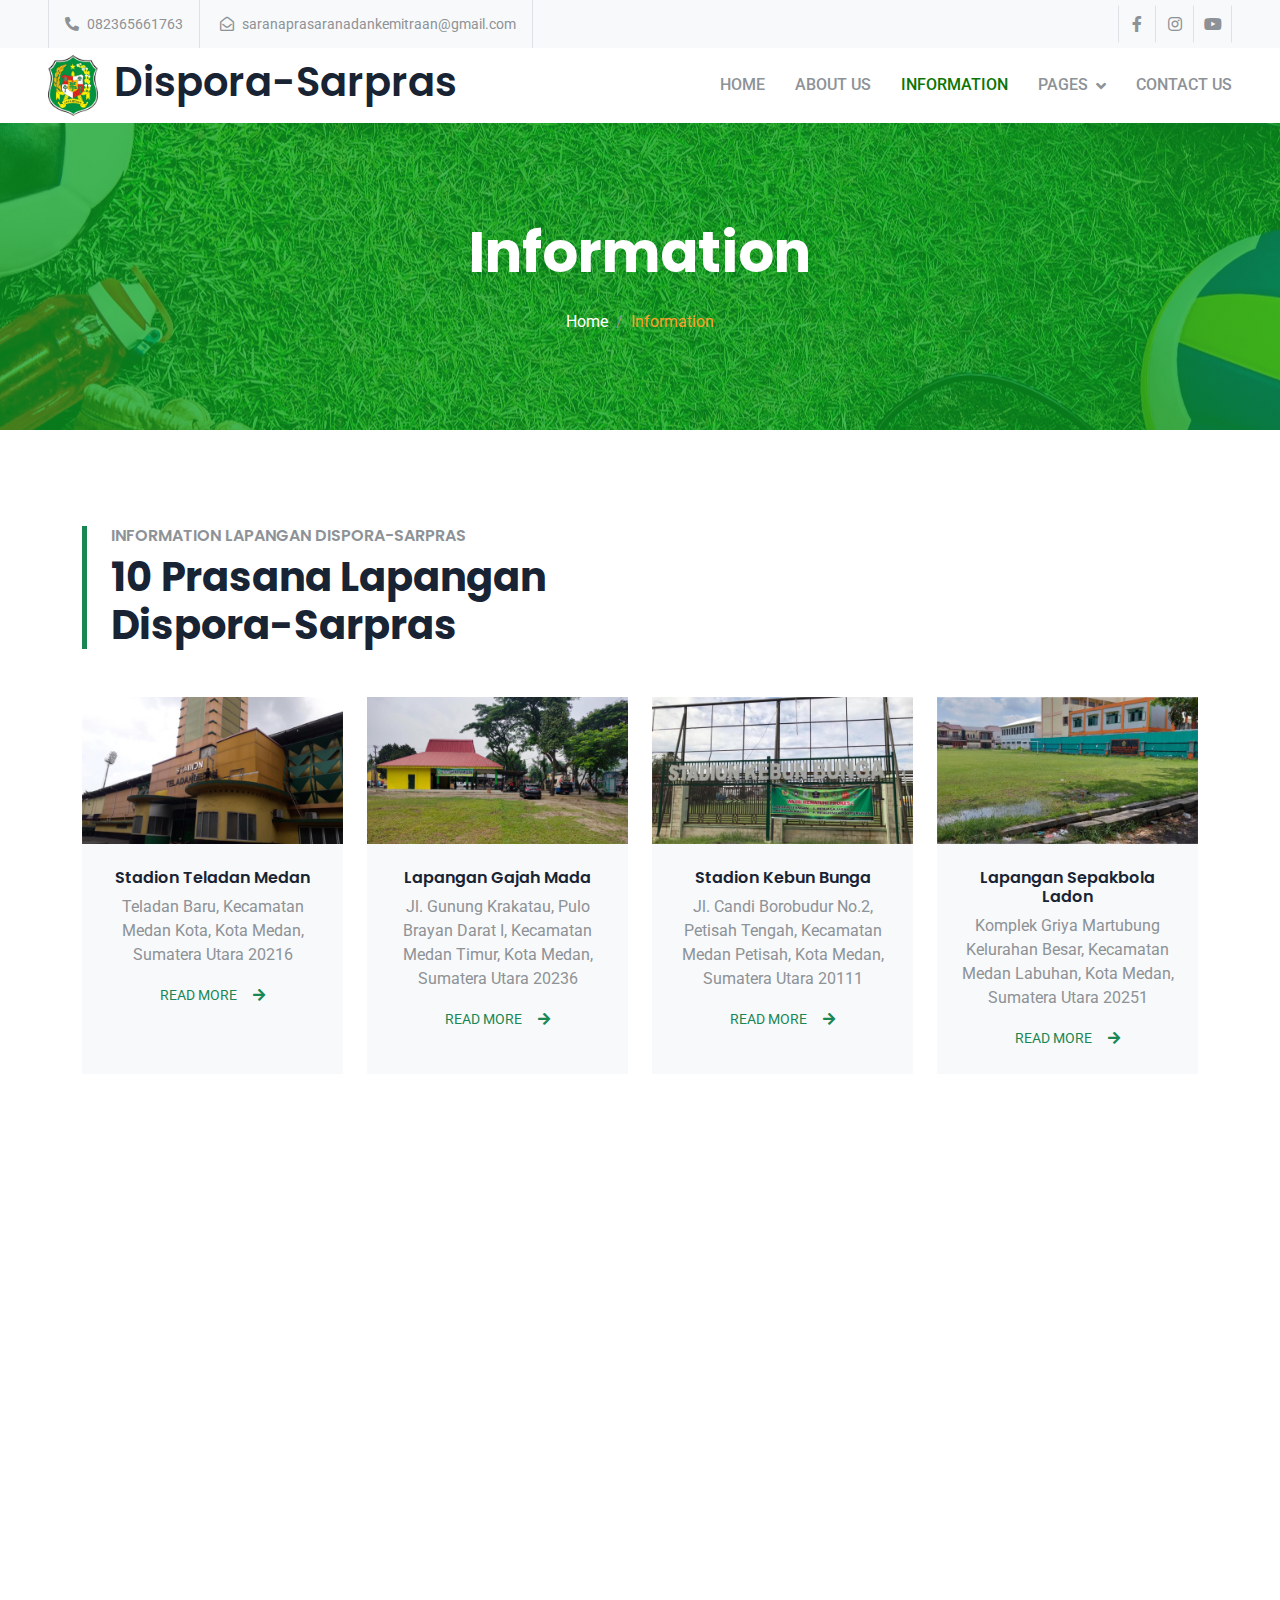
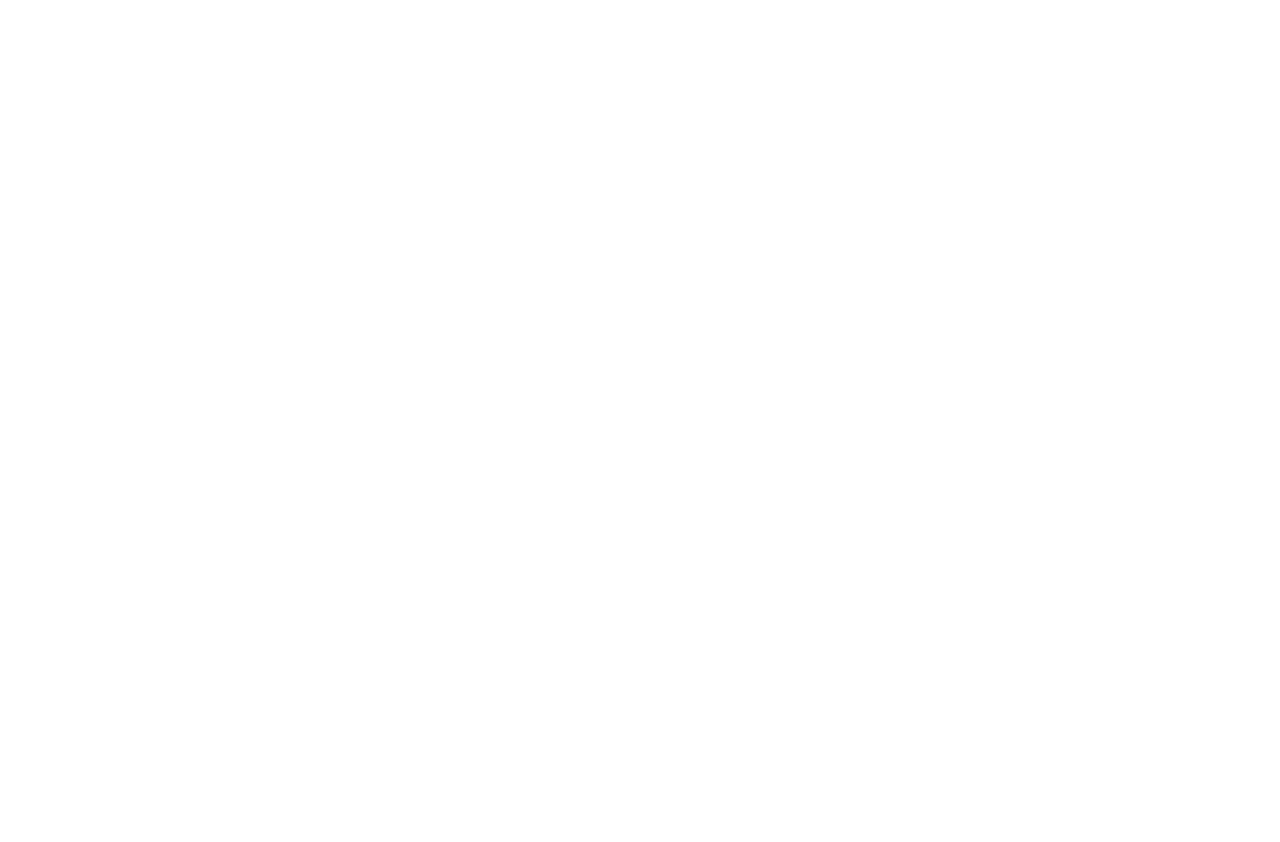
<file: web/info.html>
<!DOCTYPE html>
<html lang="en">
  <head>
    <meta charset="utf-8" />
    
    <!-- icon title -->
    <link href="../img/logodispora.png" rel="icon">

    <title>Website-Sarpras</title>
    <meta content="width=device-width, initial-scale=1.0" name="viewport" />
    <meta content="" name="keywords" />
    <meta content="" name="description" />

    <!-- Favicon -->
    <link href="../img/favicon.ico" rel="icon" />

    <!-- Google Web Fonts -->
    <link rel="preconnect" href="https://fonts.googleapis.com" />
    <link rel="preconnect" href="https://fonts.gstatic.com" crossorigin />
    <link
      href="https://fonts.googleapis.com/css2?family=Roboto:wght@400;500&family=Poppins:wght@600;700&display=swap"
      rel="stylesheet"
    />

    <!-- Icon Font Stylesheet -->
    <link
      href="https://cdnjs.cloudflare.com/ajax/libs/font-awesome/5.10.0/css/all.min.css"
      rel="stylesheet"
    />
    <link
      href="https://cdn.jsdelivr.net/npm/bootstrap-icons@1.4.1/font/bootstrap-icons.css"
      rel="stylesheet"
    />

    <!-- Libraries Stylesheet -->
    <link href="../lib/animate/animate.min.css" rel="stylesheet" />
    <link href="../lib/owlcarousel/assets/owl.carousel.min.css" rel="stylesheet" />

    <!-- Customized Bootstrap Stylesheet -->
    <link href="../css/bootstrap.min.css" rel="stylesheet" />

    <!-- Template Stylesheet -->
    <link href="../css/style.css" rel="stylesheet" />
  </head>

  <body>
    <!-- Spinner Start -->
    <div
      id="spinner"
      class="show bg-white position-fixed translate-middle w-100 vh-100 top-50 start-50 d-flex align-items-center justify-content-center"
    >
      <div class="spinner-grow text-primary" role="status"></div>
    </div>
    <!-- Spinner End -->

    <!-- Topbar Start -->
    <div class="container-fluid bg-light p-0">
      <div class="row gx-0 d-none d-lg-flex">
        <div class="col-lg-7 px-5 text-start">
          <div
            class="h-100 d-inline-flex align-items-center border-start border-end px-3"
          >
            <small class="fa fa-phone-alt me-2"></small>
            <small>082365661763</small>
          </div>
          <div class="h-100 d-inline-flex align-items-center border-end px-3">
            <small class="far fa-envelope-open me-2"></small>
            <small>saranaprasaranadankemitraan@gmail.com</small>
          </div>
          <div class="h-100 d-inline-flex align-items-center border-end px-3">
            <small class="far fa-clock me-2"></small>
            <small>Mon - Sat : 08.30 AM - 04.30 PM</small>
          </div>
          <div class="h-100 d-inline-flex align-items-center border-end px-3">
            <small class="far fa-clock me-2"></small>
            <small>Friday : 08.30 AM - 05 PM</small>
          </div>
        </div>
        <div class="col-lg-5 px-5 text-end">
          <div class="h-100 d-inline-flex align-items-center">
            <a class="btn btn-square border-end border-start" href="https://m.facebook.com/dispora.dispora.376?tsid=0.33806257184410815&source=result"
              ><i class="fab fa-facebook-f"></i
            ></a>
            <a class="btn btn-square border-end" href="https://www.instagram.com/dispora_kota_medan/"
              ><i class="fab fa-instagram"></i
            ></a>
            <a class="btn btn-square border-end" href="https://www.youtube.com/channel/UC7QMTHBjwLlf4AtPaxo3VzQ"
              ><i class="fab fa-youtube"></i
            ></a>
          </div>
        </div>
      </div>
    </div>
    <!-- Topbar End -->

    <!-- Navbar Start -->
    <nav
      class="navbar navbar-expand-lg bg-white navbar-light sticky-top px-4 px-lg-5 py-lg-0">
      <a href="../index.html" class="navbar-brand d-flex align-items-center">
        <h1 class="m-0">
          <i class="text-primary me-3"><img src="../img/logodispora.png" alt="" width="50"></i>Dispora-Sarpras
        </h1>
      </a>
      <button
        type="button"
        class="navbar-toggler"
        data-bs-toggle="collapse"
        data-bs-target="#navbarCollapse"
      >
        <span class="navbar-toggler-icon"></span>
      </button>
      <div class="collapse navbar-collapse" id="navbarCollapse">
        <div class="navbar-nav ms-auto py-3 py-lg-0">
          <a href="../index.html" class="nav-item nav-link">Home</a>
          <a href="about.html" class="nav-item nav-link">About Us</a>
          <a href="info.html" class="nav-item nav-link active">Information</a>
          <div class="nav-item dropdown">
            <a
              href="#"
              class="nav-link dropdown-toggle"
              data-bs-toggle="dropdown"
              >Pages</a
            >
            <div class="dropdown-menu bg-light m-0">
              <a href="appointment.html" class="dropdown-item">Appointment</a>
              <a href="galeri.html" class="dropdown-item">Gallery</a>
              <a href="team.html" class="dropdown-item">Our Team</a>
            </div>
          </div>
          <a href="contact.html" class="nav-item nav-link">Contact Us</a>
        </div>
      </div>
    </nav>
    <!-- Navbar End -->

    <!-- Page Header Start -->
    <div
      class="container-fluid page-header py-5 mb-5 wow fadeIn"
      data-wow-delay="0.1s"
    >
      <div class="container text-center py-5">
        <h1 class="display-4 text-white animated slideInDown mb-4">
          Information
        </h1>
        <nav aria-label="breadcrumb animated slideInDown">
          <ol class="breadcrumb justify-content-center mb-0">
            <li class="breadcrumb-item">
              <a class="text-white" href="../index.html">Home</a>
            </li>
            <li class="breadcrumb-item text-primary active" aria-current="page">
              Information
            </li>
          </ol>
        </nav>
      </div>
    </div>
    <!-- Page Header End -->

<!-- info Start -->
<section id="info">
  <div class="container-xxl py-5">
    <div class="container">
      <div class="row g-5 align-items-end mb-5">
        <div class="col-lg-6 wow fadeInUp" data-wow-delay="0.1s">
          <div class="border-start border-5 border-success ps-4">
            <h6 class="text-body text-uppercase mb-2">Information Lapangan Dispora-Sarpras</h6>
            <h1 class="display-6 mb-0">
              10 Prasana Lapangan Dispora-Sarpras
            </h1>
          </div>
        </div>
      </div>
      <div class="row g-4 justify-content-center">
        <div class="col-lg-3 col-md-6 wow fadeInUp" data-wow-delay="0.1s">
          <div class="service-item bg-light overflow-hidden h-100">
            <img class="img-fluid" src="../img/teladan.jpeg" alt="" />
            <div class="service-text position-relative text-center h-100 p-4">
              <h6 class="mb-2">Stadion Teladan Medan</h6>
              <p>
                Teladan Baru, Kecamatan Medan Kota, Kota Medan, Sumatera Utara 20216
              </p>
              <a class="small text-success" href="https://g.page/stadion-teladan?share"
                >READ MORE<i class="fa fa-arrow-right text-success ms-3"></i
              ></a>
            </div>
          </div>
        </div>
        <div class="col-lg-3 col-md-6 wow fadeInUp" data-wow-delay="0.3s">
          <div class="service-item bg-light overflow-hidden h-100">
            <img class="img-fluid" src="../img/gajahmada.jpeg" alt="" />
            <div class="service-text position-relative text-center h-100 p-4">
              <h6 class="mb-2">Lapangan Gajah Mada</h6>
              <p>
               Jl. Gunung Krakatau, Pulo Brayan Darat I, Kecamatan Medan Timur, Kota Medan, Sumatera Utara 20236
              </p>
              <a class="small text-success" href="https://goo.gl/maps/8ZXXS8pCTkH3tjj98"
                >READ MORE<i class="fa fa-arrow-right text-success ms-3"></i
              ></a>
            </div>
          </div>
        </div>
        <div class="col-lg-3 col-md-6 wow fadeInUp" data-wow-delay="0.3s">
          <div class="service-item bg-light overflow-hidden h-100">
            <img class="img-fluid" src="../img/kebunbunga.jpeg" alt="" />
            <div class="service-text position-relative text-center h-100 p-4">
              <h6 class="mb-2">Stadion Kebun Bunga</h6>
              <p>
                Jl. Candi Borobudur No.2, Petisah Tengah, Kecamatan Medan Petisah, Kota Medan, Sumatera Utara 20111
              </p>
              <a class="small text-success" href="https://goo.gl/maps/az7MMV5oFY4VNWwu5"
                >READ MORE<i class="fa fa-arrow-right text-success ms-3"></i
              ></a>
            </div>
          </div>
        </div>
        <div class="col-lg-3 col-md-6 wow fadeInUp" data-wow-delay="0.3s">
          <div class="service-item bg-light overflow-hidden h-100">
            <img class="img-fluid" src="../img/ladon.jpeg" alt="" />
            <div class="service-text position-relative text-center h-100 p-4">
              <h6 class="mb-2">Lapangan Sepakbola Ladon</h6>
              <p>
                Komplek Griya Martubung Kelurahan Besar, Kecamatan Medan Labuhan, Kota Medan, Sumatera Utara 20251
              </p>
              <a class="small text-success" href="https://goo.gl/maps/wnJp8NyFM7komvf1A"
                >READ MORE<i class="fa fa-arrow-right text-success ms-3"></i
              ></a>
            </div>
          </div>
        </div>
        <div class="col-lg-3 col-md-6 wow fadeInUp" data-wow-delay="0.3s">
          <div class="service-item bg-light overflow-hidden h-100">
            <img class="img-fluid" src="../img/balaidesa.jpeg" alt="" />
            <div class="service-text position-relative text-center h-100 p-4">
              <h6 class="mb-2">Lapangan Balai Desa</h6>
              <p>
                Jl. Balai Desa, Helvetia, Kecamatan Medan Helvetia, Kota Medan, Sumatera Utara 20123
              </p>
              <a class="small text-success" href="https://goo.gl/maps/jUzFF9Lju8EZuJ6n9"
                >READ MORE<i class="fa fa-arrow-right text-success ms-3"></i
              ></a>
            </div>
          </div>
        </div>
        <div class="col-lg-3 col-md-6 wow fadeInUp" data-wow-delay="0.3s">
          <div class="service-item bg-light overflow-hidden h-100">
            <img class="img-fluid" src="../img/rengas.jpeg" alt="" />
            <div class="service-text position-relative text-center h-100 p-4">
              <h6 class="mb-2">Lapangan Rengas Pulau</h6>
              <p>
                Jl. Kapten Rahmad Buddin No.14, Paya Pasir, Kecamatan Medan Marelan, Kota Medan, Sumatera Utara 20254
              </p>
              <a class="small text-success" href="https://goo.gl/maps/ZCRhCHQPCzNBKXfL7"
                >READ MORE<i class="fa fa-arrow-right text-success ms-3"></i
              ></a>
            </div>
          </div>
        </div>
        <div class="col-lg-3 col-md-6 wow fadeInUp" data-wow-delay="0.5s">
          <div class="service-item bg-light overflow-hidden h-100">
            <img class="img-fluid" src="../img/sejati.jpeg" alt="" />
            <div class="service-text position-relative text-center h-100 p-4">
              <h6 class="mb-2">Lapangan Sejati Johor</h6>
              <p>
                Jl. Karya Jaya No.28, Pangkalan Masyhur, Kecamatan Medan Johor, Kota Medan, Sumatera Utara 20219
              </p>
              <a class="small text-success" href="https://goo.gl/maps/uYQTgB12b6zJwmmF6"
                >READ MORE<i class="fa fa-arrow-right text-success ms-3"></i
              ></a>
            </div>
          </div>
        </div>
        <div class="col-lg-3 col-md-6 wow fadeInUp" data-wow-delay="0.1s">
          <div class="service-item bg-light overflow-hidden h-100">
            <img class="img-fluid" src="../img/pertiwi.jpeg" alt="" />
            <div class="service-text position-relative text-center h-100 p-4">
              <h6 class="mb-2">Lapangan Pertiwi</h6>
              <p>
                Jl. Budi Pembangunan No.5, Pulo Brayan Kota, Kecamatan Medan Barat, Kota Medan, Sumatera Utara 20239
              </p>
              <a class="small text-success" href="https://goo.gl/maps/c26pfvufRjpTztfx7"
                >READ MORE<i class="fa fa-arrow-right text-success ms-3"></i
              ></a>
            </div>
          </div>
        </div>
        <div class="col-lg-3 col-md-6 wow fadeInUp" data-wow-delay="0.3s">
          <div class="service-item bg-light overflow-hidden h-100">
            <img class="img-fluid" src="../img/tuntungan.jpeg" alt="" />
            <div class="service-text position-relative text-center h-100 p-4">
              <h6 class="mb-2">Lapangan Tuntungan</h6>
              <p>
                Jl. Bunga Turi II, Sidomulyo, Kecamatan Medan Tuntungan, Kota Medan, Sumatera Utara 20137
              </p>
              <a class="small text-success" href="https://goo.gl/maps/NTGucaAZQCbHHHX88"
                >READ MORE<i class="fa fa-arrow-right text-success ms-3"></i
              ></a>
            </div>
          </div>
        </div>
        <div class="col-lg-3 col-md-6 wow fadeInUp" data-wow-delay="0.5s">
          <div class="service-item bg-light overflow-hidden h-100">
            <img class="img-fluid" src="../img/cadika.jpeg" alt="" />
            <div class="service-text position-relative text-center h-100 p-4">
              <h6 class="mb-2">Taman Cadika</h6>
              <p>
                Pangkalan Masyhur, Kecamatan Medan Johor, Kota Medan, Sumatera Utara 20146
              </p>
              <a class="small text-success" href="https://goo.gl/maps/nj2FEgVmPc4nhFE19"
                >READ MORE<i class="fa fa-arrow-right text-success ms-3"></i
              ></a>
            </div>
          </div>
        </div>
      </div>
    </div>
  </div>
  </section>
  <!-- info End -->

    <!-- Footer Start -->
    <div class="container-fluid bg-dark footer mt-5 pt-5 wow fadeIn" data-wow-delay="0.1s">
      <div class="container py-5">
        <div class="row g-5">
          <div class="col-lg-3 col-md-6">
            <h1 class="text-white mb-4">
              <i><img src="../img/logodispora.png" alt="" width="50"></i>Sarpras
            </h1>
            <p>
              Bidang Sarpras adalah Salah satu bidang yang bekerja dari bagian  Dispora
              yang bergerak di Sarana Prasarana dan Kemitraan dalam membantu kinerja Dispora
            </p>
            <div class="d-flex pt-2">
              <a class="btn btn-square btn-outline-success me-1" href="https://m.facebook.com/dispora.dispora.376?tsid=0.33806257184410815&source=result"
                ><i class="fab fa-facebook-f"></i
              ></a>
              <a class="btn btn-square btn-outline-success me-1" href="https://www.instagram.com/dispora_kota_medan/"
                ><i class="fab fa-instagram"></i
              ></a>
              <a class="btn btn-square btn-outline-success me-1" href="https://www.youtube.com/channel/UC7QMTHBjwLlf4AtPaxo3VzQ"
              ><i class="fab fa-youtube"></i
            ></a>
            </div>
          </div>
          <div class="col-lg-3 col-md-6">
            <h4 class="text-light mb-4">Alamat</h4>
            <p>
              <i class="fa fa-map-marker-alt me-3"></i>JL IBUS RAYA NO 129B
            </p>
            <p><i class="fa fa-phone-alt me-3"></i>082365661763</p>
            <p><i class="fa fa-envelope me-3"></i>saranaprasarana<br>dankemitraan@gmail.com</p>
          </div>
          <div class="col-lg-3 col-md-6">
            <h4 class="text-light mb-4">Link Navbar</h4>
            <a class="btn btn-link" href="..//web/appointment.html">Appointment</a>
            <a class="btn btn-link" href="../web/galeri.html">Gallery</a>
            <a class="btn btn-link" href="../web/team.html">Our Team</a>
            <a class="btn btn-link" href="../web/contact.html">Contact Us</a>
            <a class="btn btn-link" href="../web/about.html">About Us</a>
            <a class="btn btn-link" href="../index.html">Home</a>
          </div>
          <div class="col-lg-3 col-md-6">
            <h4 class="text-light mb-4">Pesan baru</h4>
            <p>Silahkan meneruskan Informasi Dibawah ini.</p>
            <div class="position-relative mx-auto" style="max-width: 400px">
              <a href="contact.html" class="btn btn-success">Contact Us</a >
              </button>
            </div>
          </div>
        </div>
      </div>
      <div class="container-fluid copyright">
        <div class="container">
          <div class="row">
            <div class="col-md-6 text-center text-md-start mb-3 mb-md-0">
              &copy; <a href="../index.html" class="text-success">Dinas Pemuda dan Olahraga</a>, Sarpras Website.
            </div>
          </div>
        </div>
      </div>
    </div>
    <!-- Footer End -->

    <!-- Back to Top -->
    <a href="#info" class="btn btn-success back-to-top"
      ><i class="bi bi-arrow-up"></i
    ></a>

    <!-- JavaScript Libraries -->
    <script src="https://code.jquery.com/jquery-3.4.1.min.js"></script>
    <script src="https://cdn.jsdelivr.net/npm/bootstrap@5.0.0/dist/js/bootstrap.bundle.min.js"></script>
    <script src="../lib/wow/wow.min.js"></script>
    <script src="../lib/easing/easing.min.js"></script>
    <script src="../lib/waypoints/waypoints.min.js"></script>
    <script src="../lib/owlcarousel/owl.carousel.min.js"></script>

    <!-- Template Javascript -->
    <script src="../js/main.js"></script>
    <script src="../js/main.js"></script>
  </body>
</html>
</file>
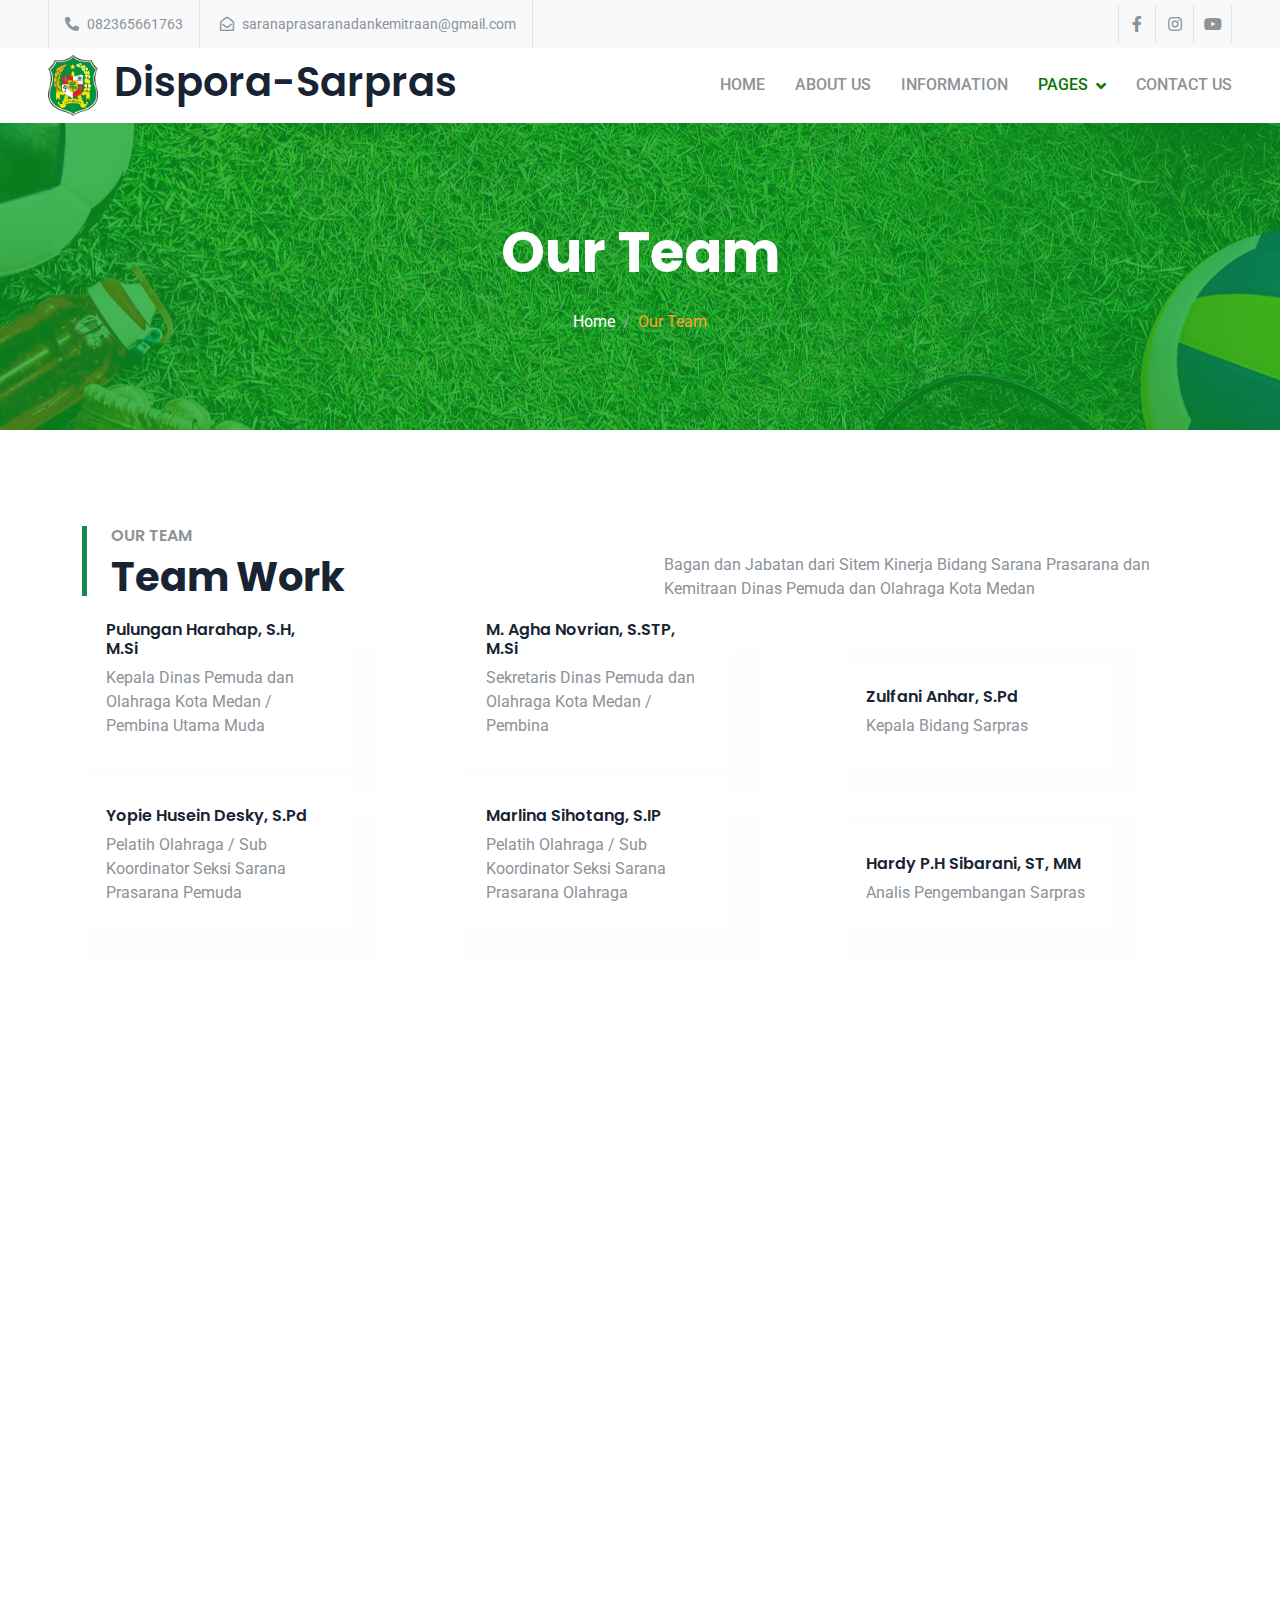
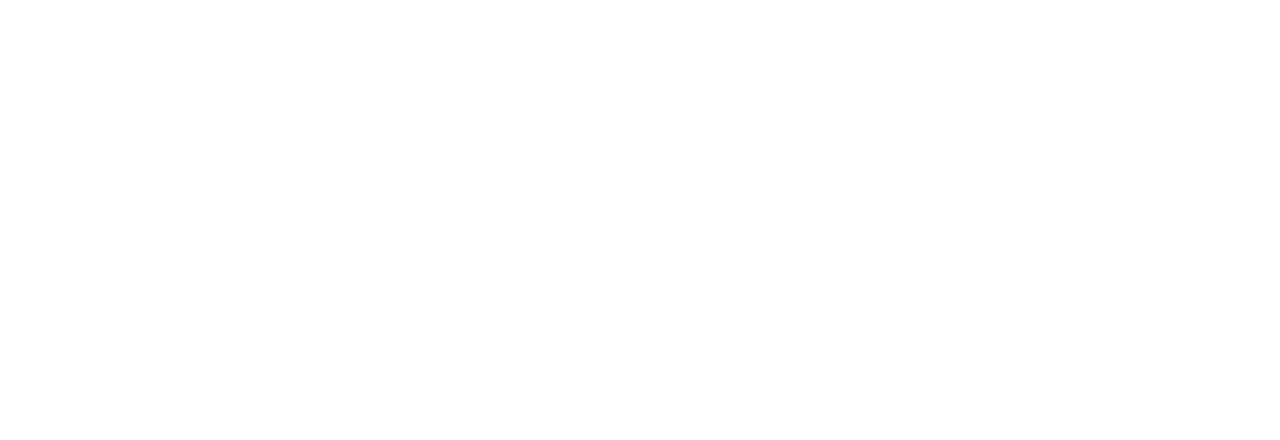
<file: web/team.html>
<!DOCTYPE html>
<html lang="en">
  <head>
    <meta charset="utf-8" />

    <!-- icon title -->
    <link href="../img/logodispora.png" rel="icon">

    <title>Website-Sarpras</title>
    <meta content="width=device-width, initial-scale=1.0" name="viewport" />
    <meta content="" name="keywords" />
    <meta content="" name="description" />

    <!-- Favicon -->
    <link href="../img/favicon.ico" rel="icon" />

    <!-- Google Web Fonts -->
    <link rel="preconnect" href="https://fonts.googleapis.com" />
    <link rel="preconnect" href="https://fonts.gstatic.com" crossorigin />
    <link
      href="https://fonts.googleapis.com/css2?family=Roboto:wght@400;500&family=Poppins:wght@600;700&display=swap"
      rel="stylesheet"
    />

    <!-- Icon Font Stylesheet -->
    <link
      href="https://cdnjs.cloudflare.com/ajax/libs/font-awesome/5.10.0/css/all.min.css"
      rel="stylesheet"
    />
    <link
      href="https://cdn.jsdelivr.net/npm/bootstrap-icons@1.4.1/font/bootstrap-icons.css"
      rel="stylesheet"
    />

    <!-- Libraries Stylesheet -->
    <link href="../lib/animate/animate.min.css" rel="stylesheet" />
    <link href="../lib/owlcarousel/assets/owl.carousel.min.css" rel="stylesheet" />

    <!-- Customized Bootstrap Stylesheet -->
    <link href="../css/bootstrap.min.css" rel="stylesheet" />

    <!-- Template Stylesheet -->
    <link href="../css/style.css" rel="stylesheet" />
  </head>

  <body>
    <!-- Spinner Start -->
    <div
      id="spinner"
      class="show bg-white position-fixed translate-middle w-100 vh-100 top-50 start-50 d-flex align-items-center justify-content-center"
    >
      <div class="spinner-grow text-primary" role="status"></div>
    </div>
    <!-- Spinner End -->

    <!-- Topbar Start -->
    <div class="container-fluid bg-light p-0">
      <div class="row gx-0 d-none d-lg-flex">
        <div class="col-lg-7 px-5 text-start">
          <div
            class="h-100 d-inline-flex align-items-center border-start border-end px-3"
          >
            <small class="fa fa-phone-alt me-2"></small>
            <small>082365661763</small>
          </div>
          <div class="h-100 d-inline-flex align-items-center border-end px-3">
            <small class="far fa-envelope-open me-2"></small>
            <small>saranaprasaranadankemitraan@gmail.com</small>
          </div>
          <div class="h-100 d-inline-flex align-items-center border-end px-3">
            <small class="far fa-clock me-2"></small>
            <small>Mon - Sat : 08.30 AM - 04.30 PM</small>
          </div>
          <div class="h-100 d-inline-flex align-items-center border-end px-3">
            <small class="far fa-clock me-2"></small>
            <small>Friday : 08.30 AM - 05 PM</small>
          </div>
        </div>
        <div class="col-lg-5 px-5 text-end">
          <div class="h-100 d-inline-flex align-items-center">
            <a class="btn btn-square border-end border-start" href="https://m.facebook.com/dispora.dispora.376?tsid=0.33806257184410815&source=result"
              ><i class="fab fa-facebook-f"></i
            ></a>
            <a class="btn btn-square border-end" href="https://www.instagram.com/dispora_kota_medan/"
              ><i class="fab fa-instagram"></i
            ></a>
            <a class="btn btn-square border-end" href="https://www.youtube.com/channel/UC7QMTHBjwLlf4AtPaxo3VzQ"
              ><i class="fab fa-youtube"></i
            ></a>
          </div>
        </div>
      </div>
    </div>
    <!-- Topbar End -->

    <!-- Navbar Start -->
    <nav
      class="navbar navbar-expand-lg bg-white navbar-light sticky-top px-4 px-lg-5 py-lg-0">
      <a href="../index.html" class="navbar-brand d-flex align-items-center">
        <h1 class="m-0">
          <i class="text-primary me-3"><img src="../img/logodispora.png" alt="" width="50"></i>Dispora-Sarpras
        </h1>
      </a>
      <button
        type="button"
        class="navbar-toggler"
        data-bs-toggle="collapse"
        data-bs-target="#navbarCollapse"
      >
        <span class="navbar-toggler-icon"></span>
      </button>
      <div class="collapse navbar-collapse" id="navbarCollapse">
        <div class="navbar-nav ms-auto py-3 py-lg-0">
          <a href="../index.html" class="nav-item nav-link">Home</a>
          <a href="about.html" class="nav-item nav-link">About Us</a>
          <a href="info.html" class="nav-item nav-link">Information</a>
          <div class="nav-item dropdown">
            <a
              href="#"
              class="nav-link dropdown-toggle active"
              data-bs-toggle="dropdown"
              >Pages</a
            >
            <div class="dropdown-menu bg-light m-0">
              <a href="appointment.html" class="dropdown-item">Appointment</a>
              <a href="galeri.html" class="dropdown-item">Gallery</a>
              <a href="team.html" class="dropdown-item active">Our Team</a>
            </div>
          </div>
          <a href="contact.html" class="nav-item nav-link">Contact Us</a>
        </div>
      </div>
    </nav>
    <!-- Navbar End -->

    <!-- Page Header Start -->
    <div
      class="container-fluid page-header py-5 mb-5 wow fadeIn"
      data-wow-delay="0.1s"
    >
      <div class="container text-center py-5">
        <h1 class="display-4 text-white animated slideInDown mb-4">Our Team</h1>
        <nav aria-label="breadcrumb animated slideInDown">
          <ol class="breadcrumb justify-content-center mb-0">
            <li class="breadcrumb-item">
              <a class="text-white" href="../index.html">Home</a>
            </li>
            <li class="breadcrumb-item text-primary active" aria-current="page">
              Our Team
            </li>
          </ol>
        </nav>
      </div>
    </div>
    <!-- Page Header End -->

<!-- Team Start -->
<section id="team">
  <div class="container-xxl py-5">
    <div class="container">
      <div class="row g-5 align-items-end mb-5">
        <div class="col-lg-6 wow fadeInUp" data-wow-delay="0.1s">
          <div class="border-start border-5 border-success ps-4">
            <h6 class="text-body text-uppercase mb-2">Our Team</h6>
            <h1 class="display-6 mb-0">Team Work</h1>
          </div>
        </div>
        <div class="col-lg-6 wow fadeInUp" data-wow-delay="0.3s">
          <p class="mb-0">
            Bagan dan Jabatan dari Sitem Kinerja Bidang Sarana Prasarana dan Kemitraan
            Dinas Pemuda dan Olahraga Kota Medan
          </p>
        </div>
      </div>
      <div class="row g-4">
        <div class="col-lg-4 col-md-6 wow fadeInUp" data-wow-delay="0.1s">
          <div class="team-item position-relative">
            <img class="img-fluid" src="../img/white.jpg" alt="" />
            <div class="team-text bg-white p-4">
              <h6>Pulungan Harahap, S.H, M.Si</h5>
              <span>Kepala Dinas Pemuda dan Olahraga Kota Medan / Pembina Utama Muda</span>
            </div>
          </div>
        </div>
        <div class="col-lg-4 col-md-6 wow fadeInUp" data-wow-delay="0.3s">
          <div class="team-item position-relative">
            <img class="img-fluid" src="../img/white.jpg" alt="" />
            <div class="team-text bg-white p-4">
              <h6>M. Agha Novrian, S.STP, M.Si</h6>
              <span>Sekretaris Dinas Pemuda dan Olahraga Kota Medan / Pembina</span>
            </div>
          </div>
        </div>
        <div class="col-lg-4 col-md-6 wow fadeInUp" data-wow-delay="0.5s">
          <div class="team-item position-relative">
            <img class="img-fluid" src="../img/white.jpg" alt="" />
            <div class="team-text bg-white p-4">
              <h6>Zulfani Anhar, S.Pd</h6>
              <span>Kepala Bidang Sarpras</span>
            </div>
          </div>
        </div>
        <div class="col-lg-4 col-md-6 wow fadeInUp" data-wow-delay="0.1s">
          <div class="team-item position-relative">
            <img class="img-fluid" src="../img/white.jpg" alt="" />
            <div class="team-text bg-white p-4">
              <h6>Yopie Husein Desky, S.Pd</h6>
              <span>Pelatih Olahraga / Sub Koordinator Seksi Sarana Prasarana Pemuda</span>
            </div>
          </div>
        </div>
        <div class="col-lg-4 col-md-6 wow fadeInUp" data-wow-delay="0.3s">
          <div class="team-item position-relative">
            <img class="img-fluid" src="../img/white.jpg" alt="" />
            <div class="team-text bg-white p-4">
              <h6>Marlina Sihotang, S.IP</h6>
              <span>Pelatih Olahraga / Sub Koordinator Seksi Sarana Prasarana Olahraga</span>
            </div>
          </div>
        </div>
        <div class="col-lg-4 col-md-6 wow fadeInUp" data-wow-delay="0.5s">
          <div class="team-item position-relative">
            <img class="img-fluid" src="../img/white.jpg" alt="" />
            <div class="team-text bg-white p-4">
              <h6>Hardy P.H Sibarani, ST, MM</h6>
              <span>Analis Pengembangan Sarpras</span>
            </div>
          </div>
        </div>
        <div class="col-lg-4 col-md-6 wow fadeInUp" data-wow-delay="0.1s">
          <div class="team-item position-relative">
            <img class="img-fluid" src="../img/white.jpg" alt="" />
            <div class="team-text bg-white p-4">
              <h6>Abidan, ST, MM</h6>
              <span>Analis Pengembangan Sarpras</span>
            </div>
          </div>
        </div>
        <div class="col-lg-4 col-md-6 wow fadeInUp" data-wow-delay="0.3s">
          <div class="team-item position-relative">
            <img class="img-fluid" src="../img/white.jpg" alt="" />
            <div class="team-text bg-white p-4">
              <h6>Arbaninth Z.R Siregar, ST</h6>
              <span>Analis Kepemudaan</span>
            </div>
          </div>
        </div>
        <div class="col-lg-4 col-md-6 wow fadeInUp" data-wow-delay="0.5s">
          <div class="team-item position-relative">
            <img class="img-fluid" src="../img/white.jpg" alt="" />
            <div class="team-text bg-white p-4">
              <h6>Darmansyah Marpaung, S.Sos</h6>
              <span>Analis Kepemudaan</span>
            </div>
          </div>
        </div>
        <div class="col-lg-4 col-md-6 wow fadeInUp" data-wow-delay="0.1s">
          <div class="team-item position-relative">
            <img class="img-fluid" src="../img/white.jpg" alt="" />
            <div class="team-text bg-white p-4">
              <h6>Azhari, SE</h6>
              <span>Analis Keolahragaan</span>
            </div>
          </div>
        </div>
        <div class="col-lg-4 col-md-6 wow fadeInUp" data-wow-delay="0.3s">
          <div class="team-item position-relative">
            <img class="img-fluid" src="../img/white.jpg" alt="" />
            <div class="team-text bg-white p-4">
              <h6>Razali</h6>
              <span>Pengadministrasian Umum</span>
            </div>
          </div>
        </div>
        <div class="col-lg-4 col-md-6 wow fadeInUp" data-wow-delay="0.5s">
          <div class="team-item position-relative">
            <img class="img-fluid" src="../img/white.jpg" alt="" />
            <div class="team-text bg-white p-4">
              <h6>Hendrik Cahyadi Damanik, SE, MM</h6>
              <span>Pengelola Sarpras</span>
            </div>
          </div>
        </div>
        <div class="col-lg-4 col-md-6 wow fadeInUp" data-wow-delay="0.1s">
          <div class="team-item position-relative">
            <img class="img-fluid" src="../img/white.jpg" alt="" />
            <div class="team-text bg-white p-4">
              <h6>Susanti, S.Kom</h6>
              <span>PHL</span>
            </div>
          </div>
        </div>
        <div class="col-lg-4 col-md-6 wow fadeInUp" data-wow-delay="0.3s">
          <div class="team-item position-relative">
            <img class="img-fluid" src="../img/white.jpg" alt="" />
            <div class="team-text bg-white p-4">
              <h6>Febriansyah Sinaga</h6>
              <span>PHL</span>
            </div>
          </div>
        </div>
      </div>
    </div>
  </div>
  </section>
  <!-- Team End -->

    <!-- Footer Start -->
    <div class="container-fluid bg-dark footer mt-5 pt-5 wow fadeIn" data-wow-delay="0.1s">
      <div class="container py-5">
        <div class="row g-5">
          <div class="col-lg-3 col-md-6">
            <h1 class="text-white mb-4">
              <i><img src="../img/logodispora.png" alt="" width="50"></i>Sarpras
            </h1>
            <p>
              Bidang Sarpras adalah Salah satu bidang yang bekerja dari bagian  Dispora
              yang bergerak di Sarana Prasarana dan Kemitraan dalam membantu kinerja Dispora
            </p>
            <div class="d-flex pt-2">
              <a class="btn btn-square btn-outline-success me-1" href="https://m.facebook.com/dispora.dispora.376?tsid=0.33806257184410815&source=result"
                ><i class="fab fa-facebook-f"></i
              ></a>
              <a class="btn btn-square btn-outline-success me-1" href="https://www.instagram.com/dispora_kota_medan/"
                ><i class="fab fa-instagram"></i
              ></a>
              <a class="btn btn-square btn-outline-success me-1" href="https://www.youtube.com/channel/UC7QMTHBjwLlf4AtPaxo3VzQ"
              ><i class="fab fa-youtube"></i
            ></a>
            </div>
          </div>
          <div class="col-lg-3 col-md-6">
            <h4 class="text-light mb-4">Alamat</h4>
            <p>
              <i class="fa fa-map-marker-alt me-3"></i>JL IBUS RAYA NO 129B
            </p>
            <p><i class="fa fa-phone-alt me-3"></i>082365661763</p>
            <p><i class="fa fa-envelope me-3"></i>saranaprasarana<br>dankemitraan@gmail.com</p>
          </div>
          <div class="col-lg-3 col-md-6">
            <h4 class="text-light mb-4">Link Navbar</h4>
            <a class="btn btn-link" href="../web/contact.html">Contact Us</a>
            <a class="btn btn-link" href="../web/about.html">Aboout Us</a>
            <a class="btn btn-link" href="../web/info.html">Information</a>
            <a class="btn btn-link" href="../web/appointment.html">Appointment</a>
            <a class="btn btn-link" href="../web/galeri.html">Gallery</a>
            <a class="btn btn-link" href="../index.html">Home</a>
          </div>
          <div class="col-lg-3 col-md-6">
            <h4 class="text-light mb-4">Pesan baru</h4>
            <p>Silahkan meneruskan Informasi Dibawah ini.</p>
            <div class="position-relative mx-auto" style="max-width: 400px">
              <a href="contact.html" class="btn btn-success">Contact Us</a >
              </button>
            </div>
          </div>
        </div>
      </div>
      <div class="container-fluid copyright">
        <div class="container">
          <div class="row">
            <div class="col-md-6 text-center text-md-start mb-3 mb-md-0">
              &copy; <a href="../index.html" class="text-success">Dinas Pemuda dan Olahraga</a>, Sarpras Website.
            </div>
          </div>
        </div>
      </div>
    </div>
    <!-- Footer End -->

    <!-- Back to Top -->
    <a href="#team" class="btn btn-success back-to-top"
      ><i class="bi bi-arrow-up"></i
    ></a>

    <!-- JavaScript Libraries -->
    <script src="https://code.jquery.com/jquery-3.4.1.min.js"></script>
    <script src="https://cdn.jsdelivr.net/npm/bootstrap@5.0.0/dist/js/bootstrap.bundle.min.js"></script>
    <script src="../lib/wow/wow.min.js"></script>
    <script src="../lib/easing/easing.min.js"></script>
    <script src="../lib/waypoints/waypoints.min.js"></script>
    <script src="../lib/owlcarousel/owl.carousel.min.js"></script>

    <!-- Template Javascript -->
    <script src="../js/main.js"></script>
    <script src="../js/main.js"></script>
  </body>
</html>
</file>
<file: css/style.css>
/********** Template CSS **********/
:root {
    --primary: #0c7403;
    --secondary: #8D9297;
    --light: #F8F9FA;
    --dark: #182333;
}

.back-to-top {
    position: fixed;
    display: none;
    right: 30px;
    bottom: 30px;
    z-index: 99;
}


/*** Spinner ***/
#spinner {
    opacity: 0;
    visibility: hidden;
    transition: opacity .5s ease-out, visibility 0s linear .5s;
    z-index: 99999;
}

#spinner.show {
    transition: opacity .5s ease-out, visibility 0s linear 0s;
    visibility: visible;
    opacity: 1;
}


/*** Button ***/
.btn {
    font-weight: 500;
    transition: .5s;
}

.btn.btn-primary,
.btn.btn-outline-primary:hover {
    color: #FFFFFF;
}

.btn-square {
    width: 38px;
    height: 38px;
}

.btn-sm-square {
    width: 32px;
    height: 32px;
}

.btn-lg-square {
    width: 48px;
    height: 48px;
}

.btn-square,
.btn-sm-square,
.btn-lg-square {
    padding: 0;
    display: flex;
    align-items: center;
    justify-content: center;
    font-weight: normal;
}


/*** Navbar ***/
.navbar.sticky-top {
    top: -100px;
    transition: .5s;
}

.navbar .navbar-nav .nav-link {
    margin-left: 30px;
    padding: 25px 0;
    color: var(--secondary);
    font-weight: 500;
    text-transform: uppercase;
    outline: none;
}

.navbar .navbar-nav .nav-link:hover,
.navbar .navbar-nav .nav-link.active {
    color: var(--primary);
}

.navbar .dropdown-toggle::after {
    border: none;
    content: "\f107";
    font-family: "Font Awesome 5 Free";
    font-weight: 900;
    vertical-align: middle;
    margin-left: 8px;
}

@media (max-width: 991.98px) {
    .navbar .navbar-nav .nav-link  {
        margin-left: 0;
        padding: 10px 0;
    }

    .navbar .navbar-nav {
        margin-top: 25px;
        border-top: 1px solid #EEEEEE;
    }
}

@media (min-width: 992px) {
    .navbar .nav-item .dropdown-menu {
        display: block;
        border: none;
        margin-top: 0;
        top: 150%;
        right: 0;
        opacity: 0;
        visibility: hidden;
        transition: .5s;
    }

    .navbar .nav-item:hover .dropdown-menu {
        top: 100%;
        visibility: visible;
        transition: .5s;
        opacity: 1;
    }
}


/*** Header ***/
.carousel-caption {
    top: 0;
    left: 0;
    right: 0;
    bottom: 0;
    display: flex;
    align-items: center;
    text-align: start;
    background: rgba(0, 0, 0, .65);
    z-index: 1;
}

.carousel-control-prev,
.carousel-control-next {
    width: 15%;
}

.carousel-control-prev-icon,
.carousel-control-next-icon {
    width: 4rem;
    height: 4rem;
    background-color: var(--dark);
    border: 15px solid var(--dark);
    border-radius: 50px;
}

.carousel-caption .breadcrumb-item+.breadcrumb-item::before {
    content: "\f111";
    font-family: "Font Awesome 5 Free";
    font-weight: 900;
    color: var(--primary);
}

@media (max-width: 768px) {
    #header-carousel .carousel-item {
        position: relative;
        min-height: 450px;
    }
    
    #header-carousel .carousel-item img {
        position: absolute;
        width: 100%;
        height: 100%;
        object-fit: cover;
    }

    .carousel-control-prev-icon,
    .carousel-control-next-icon {
        width: 3rem;
        height: 3rem;
        border-width: 12px;
    }
}

.page-header {
    background: linear-gradient(rgba(11, 160, 36, 0.76), rgba(11, 160, 36, 0.76)), url(../img/carousel-1.jpg) center center no-repeat !important;
    background-size: cover;
}

.page-header .breadcrumb-item+.breadcrumb-item::before {
    color: #999999;
}


/*** Facts ***/
.facts-overlay {
    position: absolute;
    padding: 30px;
    width: 100%;
    height: 100%;
    top: 0;
    left: 0;
    display: flex;
    flex-direction: column;
    justify-content: center;
    background: rgba(0, 0, 0, .65);
}

.facts-overlay h1 {
    font-size: 120px;
    color: transparent;
    -webkit-text-stroke: 2px var(--primary);
}

.facts-overlay a:hover {
    color: var(--primary) !important;
}


/*** Service ***/
.service-text::before {
    position: absolute;
    content: "";
    width: 100%;
    height: 0;
    top: 0;
    left: 0;
    background: var(--primary);
    opacity: 0;
    transition: .5s;
}

.service-item:hover .service-text::before {
    height: 100%;
    opacity: 1;
}

.service-text * {
    position: relative;
    transition: .5s;
    z-index: 1;
}

.service-item:hover .service-text * {
    color: #FFFFFF !important;
}


/*** Appointment ***/
.appointment {
    background: linear-gradient(rgba(11, 160, 36, 0.76), rgba(11, 160, 36, 0.76)), url(../img/carousel-1.jpg) center center no-repeat;
    background-size: cover;
}


/*** Team ***/
.team-text {
    position: absolute;
    width: 75%;
    bottom: 30px;
    left: 0;
    transition: .5s;
}

.team-item:hover .team-text {
    width: 100%;
}

.team-text * {
    transition: .5s;
}

.team-item:hover .team-text * {
    letter-spacing: 2px;
}


/*** Testimonial ***/
.testimonial-carousel .owl-item img {
    width: 100px;
    height: 100px;
}

.testimonial-carousel .owl-nav {
    margin-top: 30px;
    display: flex;
    justify-content: start;
}

.testimonial-carousel .owl-nav .owl-prev,
.testimonial-carousel .owl-nav .owl-next {
    margin-right: 15px;
    width: 50px;
    height: 50px;
    display: flex;
    align-items: center;
    justify-content: center;
    color: var(--dark);
    border: 2px solid var(--primary);
    border-radius: 50px;
    font-size: 18px;
    transition: .5s;
}

.testimonial-carousel .owl-nav .owl-prev:hover,
.testimonial-carousel .owl-nav .owl-next:hover {
    color: #FFFFFF;
    background: var(--primary);
}


/*** Footer ***/
.footer {
    color: #999999;
}

.footer .btn.btn-link {
    display: block;
    margin-bottom: 5px;
    padding: 0;
    text-align: left;
    color: #999999;
    font-weight: normal;
    text-transform: capitalize;
    transition: .3s;
}

.footer .btn.btn-link::before {
    position: relative;
    content: "\f105";
    font-family: "Font Awesome 5 Free";
    font-weight: 900;
    color: #999999;
    margin-right: 10px;
}

.footer .btn.btn-link:hover {
    color: var(--light);
    letter-spacing: 1px;
    box-shadow: none;
}

.footer .copyright {
    padding: 25px 0;
    font-size: 15px;
    border-top: 1px solid rgba(256, 256, 256, .1);
}

.footer .copyright a {
    color: var(--light);
}

.footer .copyright a:hover {
    color: var(--primary);
}
</file>
